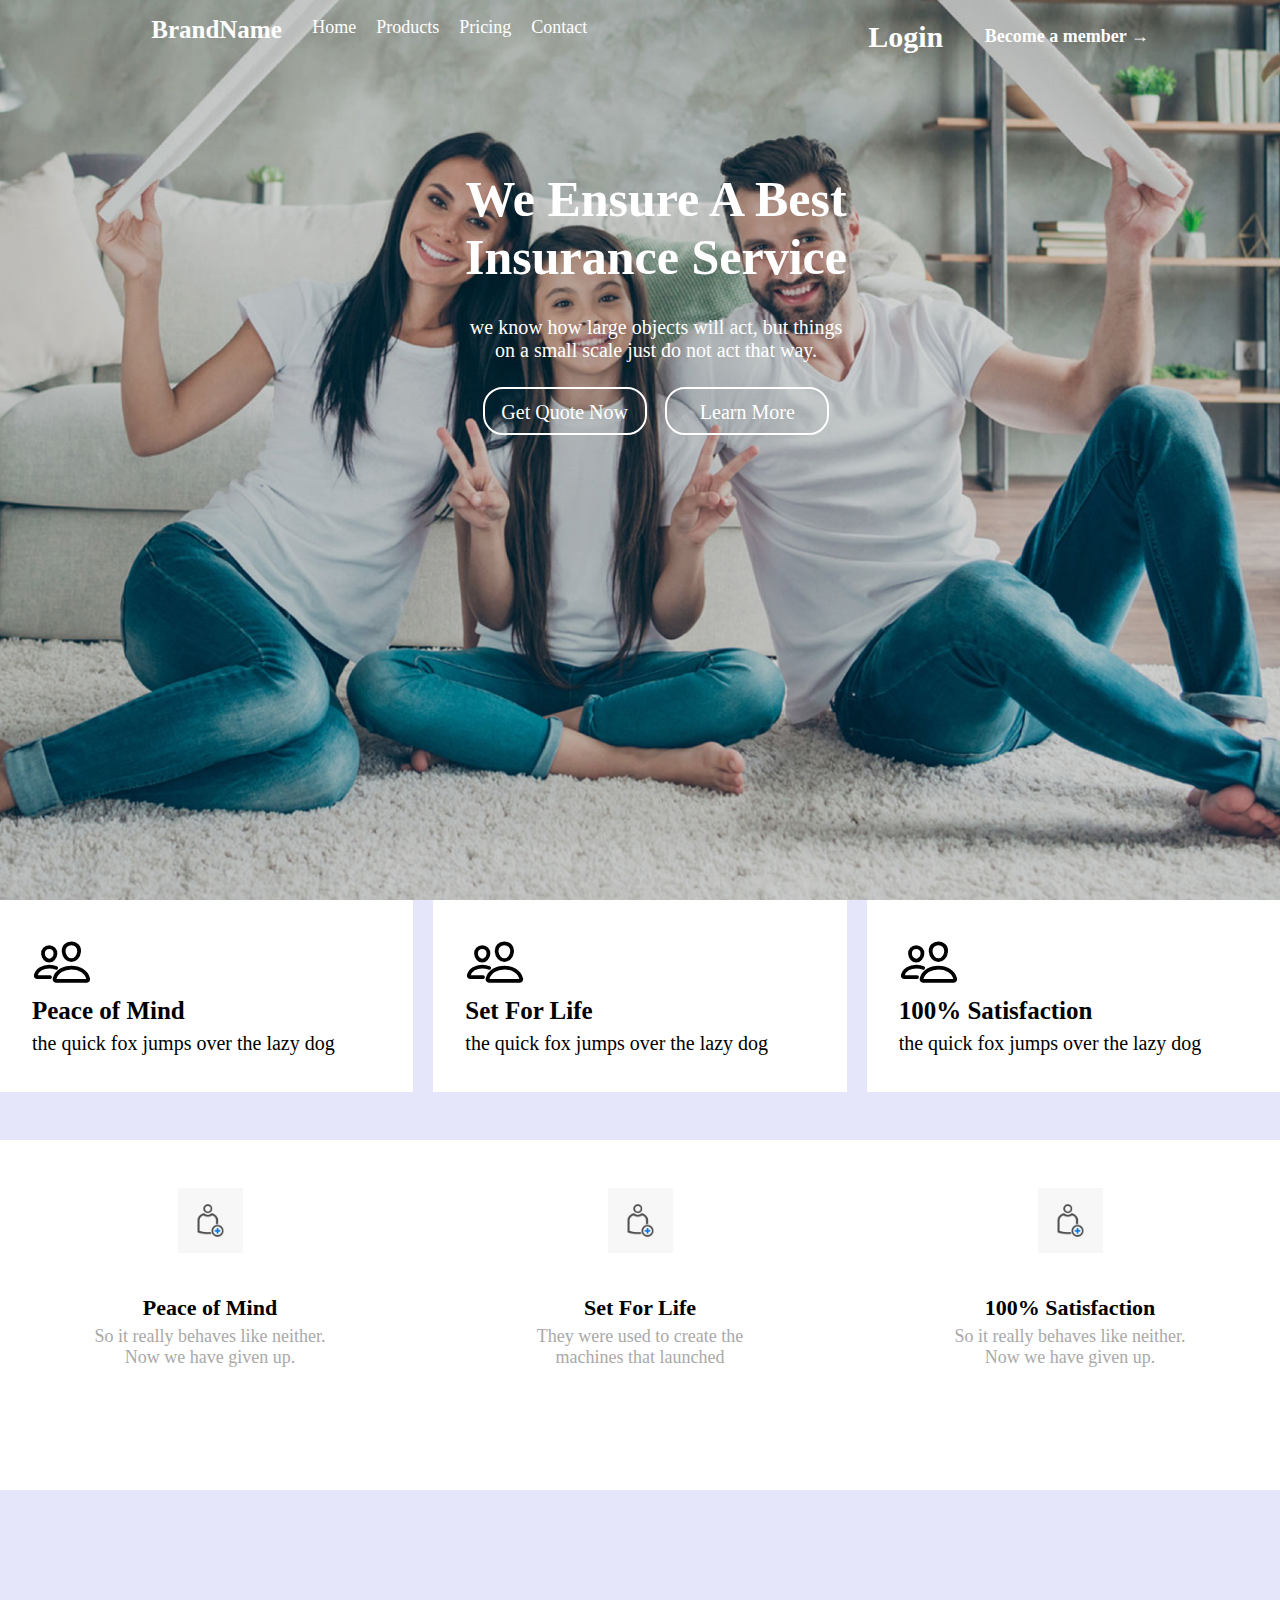
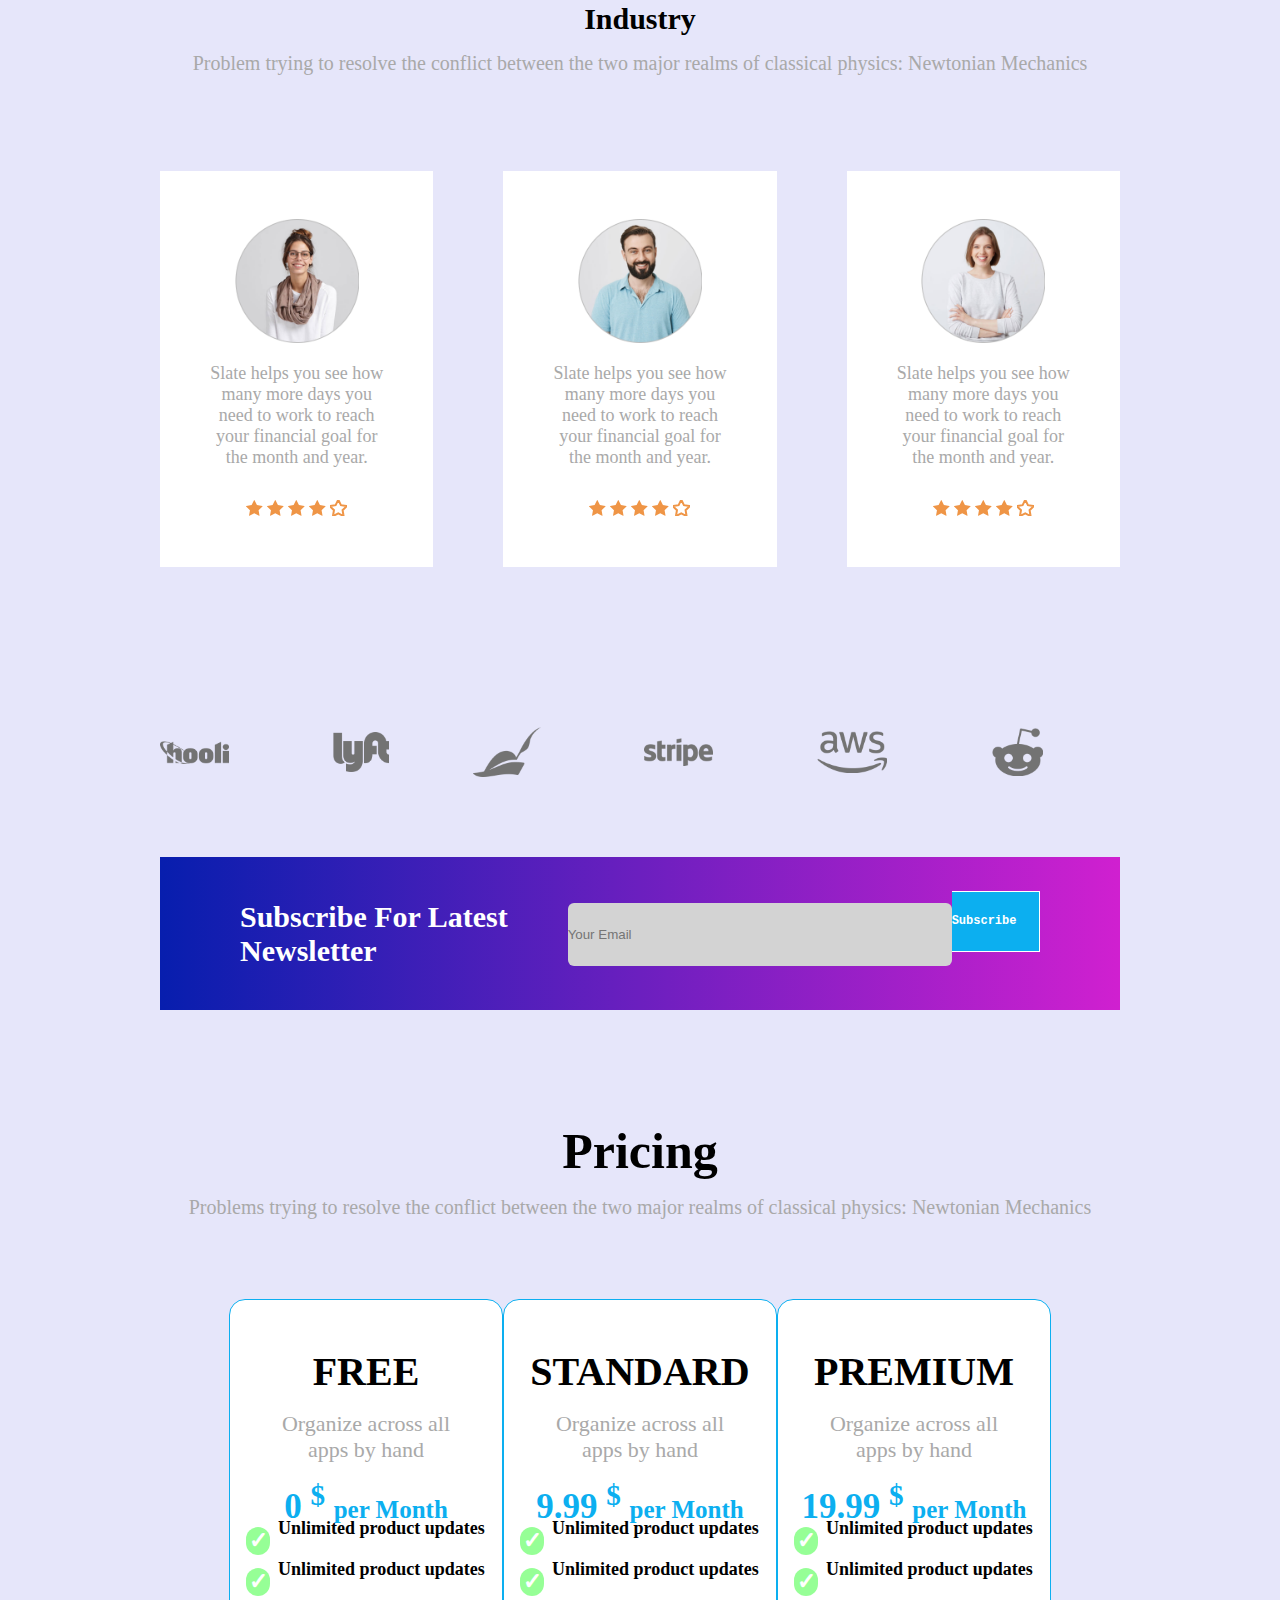
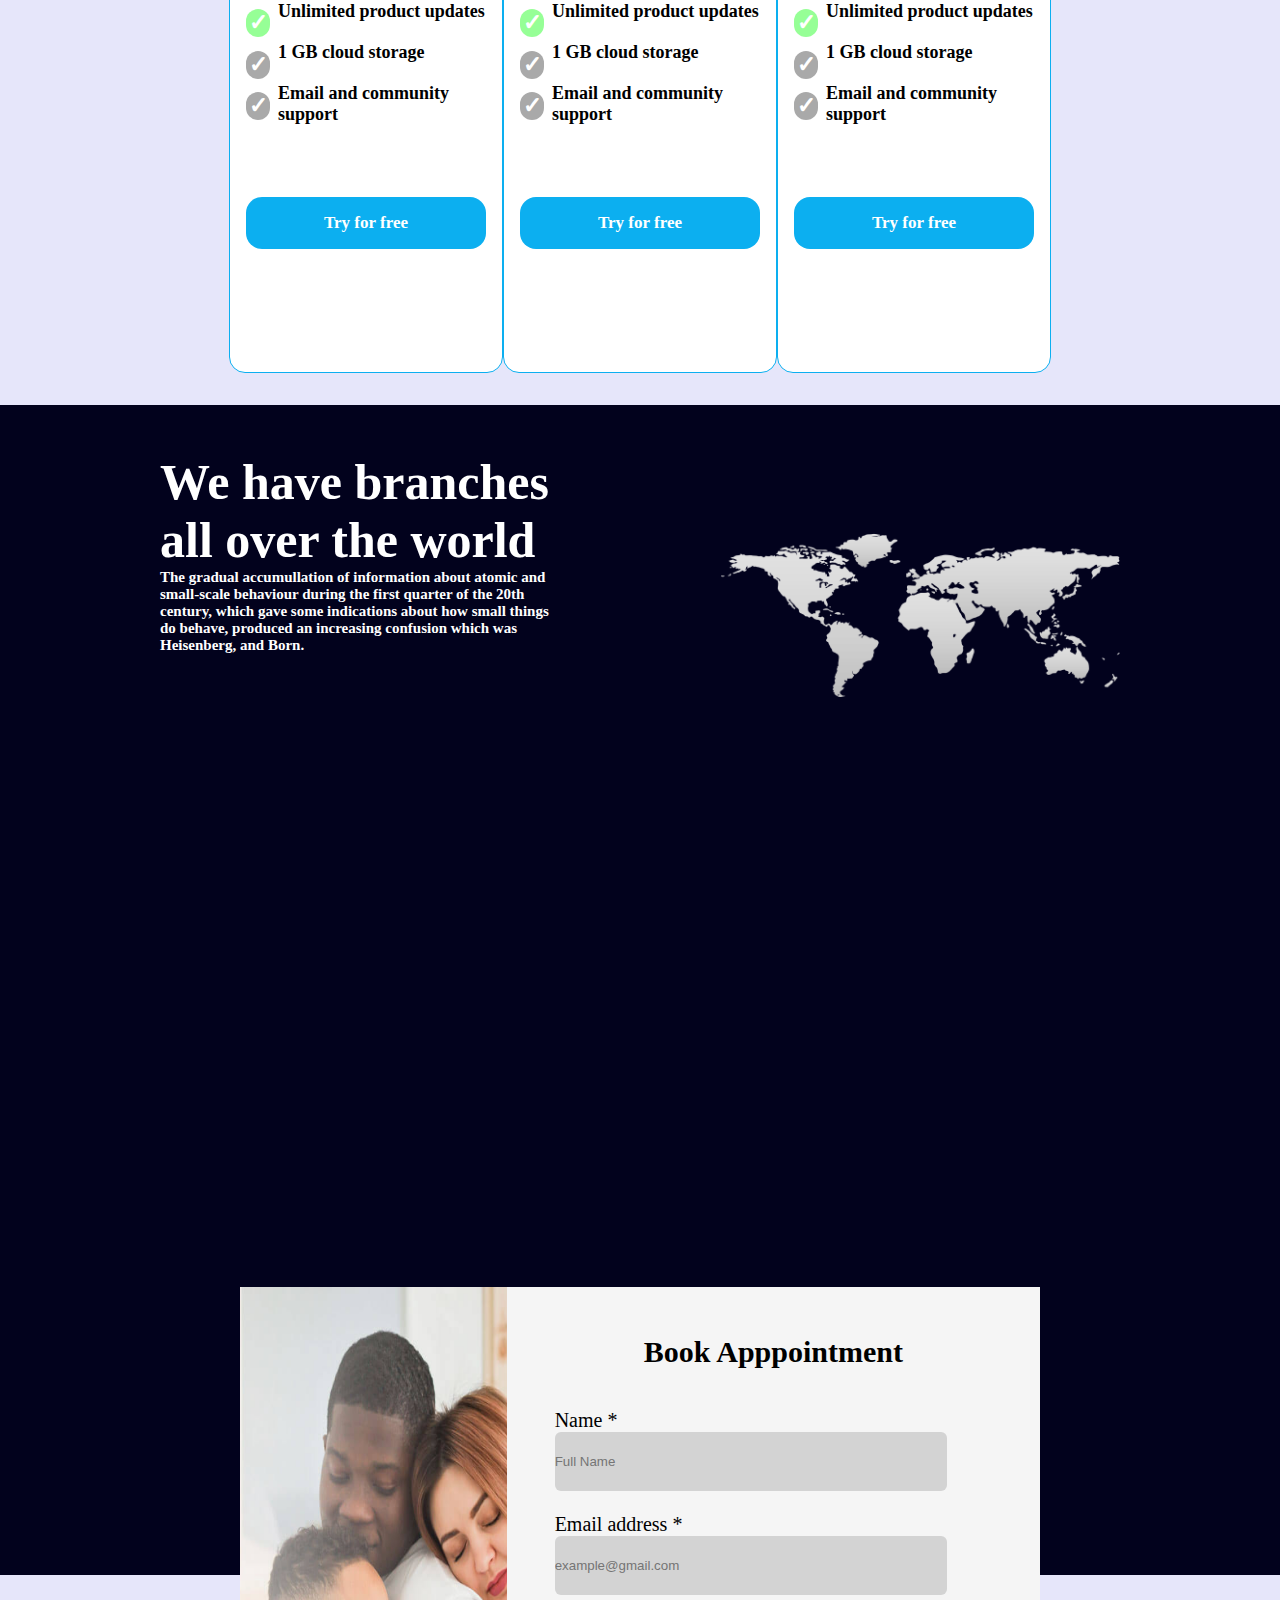
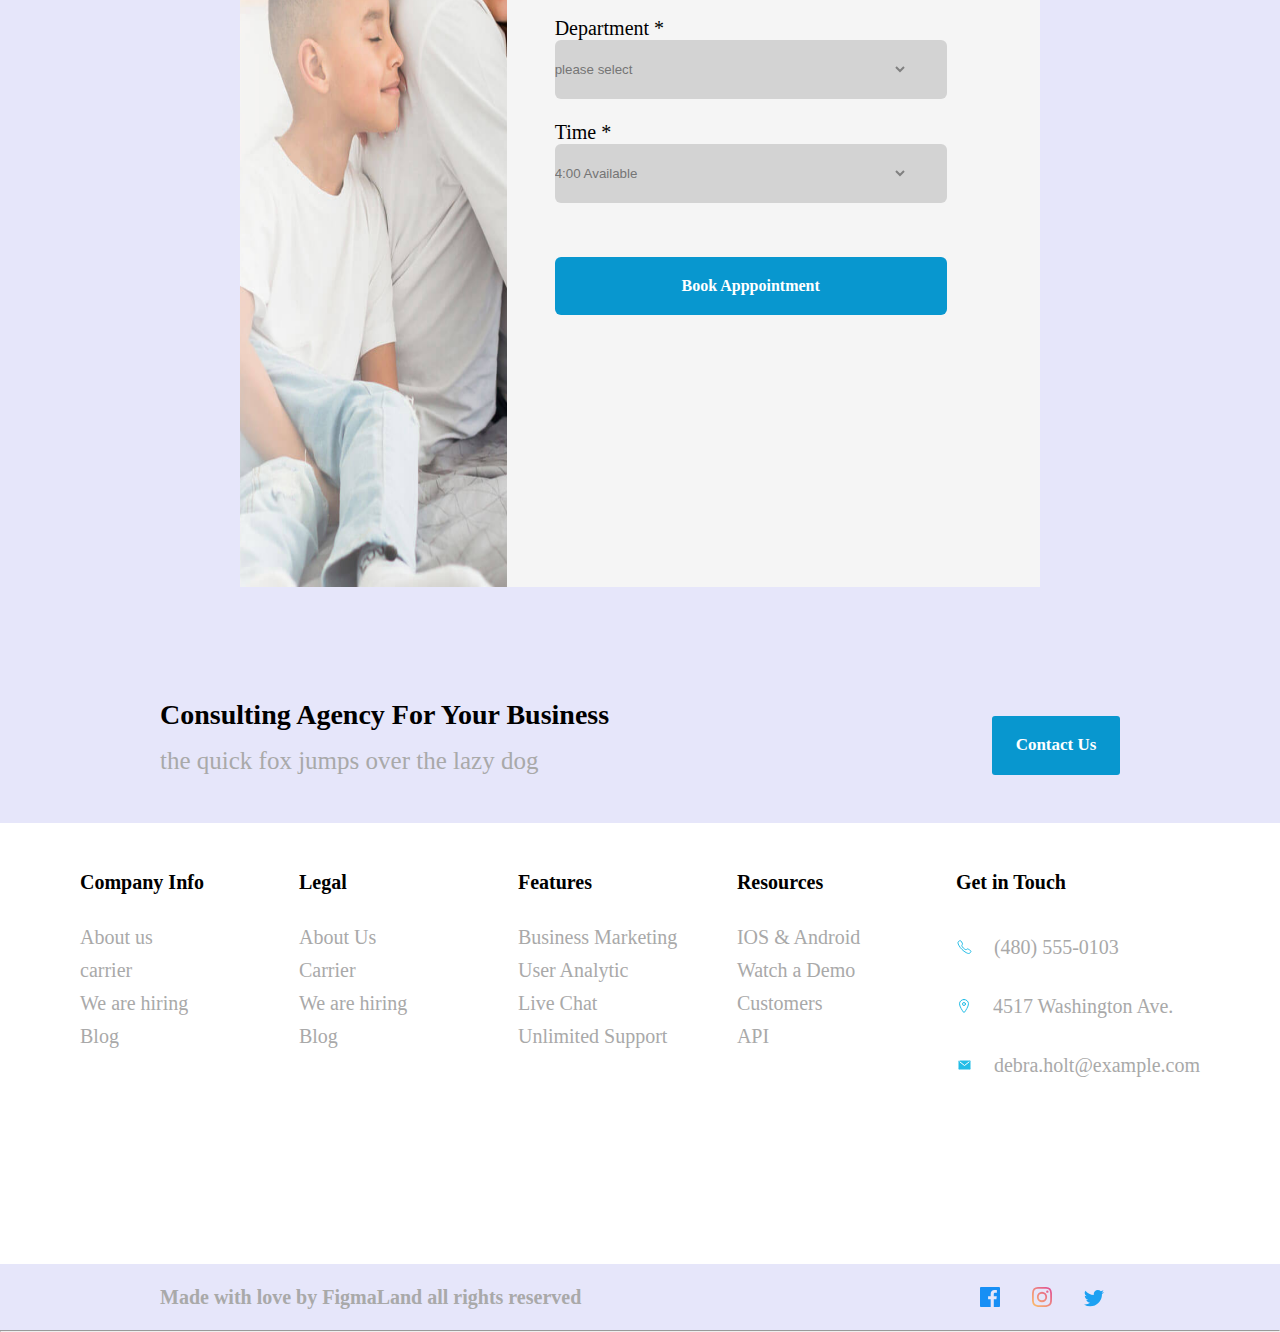
<file: index.html>
<html lang="en">
<head>
    <meta charset="UTF-8">
    <meta http-equiv="X-UA-Compatible" content="IE=edge">
    <meta name="viewport" content="width=device-width, initial-scale=1.0">
    <title>Assesment 2</title>
    <link rel="stylesheet" href="index.css">
</head>

<body>    
    <div class="back">
        <div class="sectionA">
            <div class="navbar">
                <div class="brand">BrandName</div>

             <div class="menu">
                <li>Home</li>
                <li>Products</li>
                <li>Pricing</li>
                <li>Contact</li>
             </div>

             <div class="login">
                <div class="log">Login</div>
                <div class="join">Become a member &#x2192;</div>
            </div>
        </div>
    </div>


        <div class="bodyA">
            
             <div class="bodyApara">
                
                We ensure a best insurance service 
                </div>

            <div class="bodyAtxt">
                we know how large objects will act, but things on a
                small scale just do not act that way.
            </div>

            <div class="bodyAbtns">
                <div class="aabtn">Get Quote Now</div>
                <div class="bbtn">Learn More</div>
            </div>
        </div>
    </div>
</div>
        

        <div class="bodyB">

            <div class="div1">
                <div class="icn"><svg xmlns="http://www.w3.org/2000/svg" class="ionicon" style="width:60px" style="background-color:blue"  viewBox="0 0 512 512"><path d="M402 168c-2.93 40.67-33.1 72-66 72s-63.12-31.32-66-72c-3-42.31 26.37-72 66-72s69 30.46 66 72z" fill="none" stroke="currentColor" stroke-linecap="round" stroke-linejoin="round" stroke-width="32"/><path d="M336 304c-65.17 0-127.84 32.37-143.54 95.41-2.08 8.34 3.15 16.59 11.72 16.59h263.65c8.57 0 13.77-8.25 11.72-16.59C463.85 335.36 401.18 304 336 304z" fill="none" stroke="currentColor" stroke-miterlimit="10" stroke-width="32"/><path d="M200 185.94c-2.34 32.48-26.72 58.06-53 58.06s-50.7-25.57-53-58.06C91.61 152.15 115.34 128 147 128s55.39 24.77 53 57.94z" fill="none" stroke="currentColor" stroke-linecap="round" stroke-linejoin="round" stroke-width="32"/><path d="M206 306c-18.05-8.27-37.93-11.45-59-11.45-52 0-102.1 25.85-114.65 76.2-1.65 6.66 2.53 13.25 9.37 13.25H154" fill="none" stroke="currentColor" stroke-linecap="round" stroke-miterlimit="10" stroke-width="32"/></svg></div>
                <div class="title">Peace of Mind</div>
                <div class="texty">the quick fox jumps over the lazy dog</div>
            </div>

            <div class="div1">
                <div class="icon"><svg xmlns="http://www.w3.org/2000/svg" class="ionicon" style="width:60px" style="background-color:blue"  viewBox="0 0 512 512"><path d="M402 168c-2.93 40.67-33.1 72-66 72s-63.12-31.32-66-72c-3-42.31 26.37-72 66-72s69 30.46 66 72z" fill="none" stroke="currentColor" stroke-linecap="round" stroke-linejoin="round" stroke-width="32"/><path d="M336 304c-65.17 0-127.84 32.37-143.54 95.41-2.08 8.34 3.15 16.59 11.72 16.59h263.65c8.57 0 13.77-8.25 11.72-16.59C463.85 335.36 401.18 304 336 304z" fill="none" stroke="currentColor" stroke-miterlimit="10" stroke-width="32"/><path d="M200 185.94c-2.34 32.48-26.72 58.06-53 58.06s-50.7-25.57-53-58.06C91.61 152.15 115.34 128 147 128s55.39 24.77 53 57.94z" fill="none" stroke="currentColor" stroke-linecap="round" stroke-linejoin="round" stroke-width="32"/><path d="M206 306c-18.05-8.27-37.93-11.45-59-11.45-52 0-102.1 25.85-114.65 76.2-1.65 6.66 2.53 13.25 9.37 13.25H154" fill="none" stroke="currentColor" stroke-linecap="round" stroke-miterlimit="10" stroke-width="32"/></svg></div>
                <div class="title">Set For Life</div>
                <div class="texty">the quick fox jumps over the lazy dog</div>
            </div>

            <div class="div2">
                <div class="icon"><svg xmlns="http://www.w3.org/2000/svg" class="ionicon" style="width:60px" style="background-color:blue"  viewBox="0 0 512 512"><path d="M402 168c-2.93 40.67-33.1 72-66 72s-63.12-31.32-66-72c-3-42.31 26.37-72 66-72s69 30.46 66 72z" fill="none" stroke="currentColor" stroke-linecap="round" stroke-linejoin="round" stroke-width="32"/><path d="M336 304c-65.17 0-127.84 32.37-143.54 95.41-2.08 8.34 3.15 16.59 11.72 16.59h263.65c8.57 0 13.77-8.25 11.72-16.59C463.85 335.36 401.18 304 336 304z" fill="none" stroke="currentColor" stroke-miterlimit="10" stroke-width="32"/><path d="M200 185.94c-2.34 32.48-26.72 58.06-53 58.06s-50.7-25.57-53-58.06C91.61 152.15 115.34 128 147 128s55.39 24.77 53 57.94z" fill="none" stroke="currentColor" stroke-linecap="round" stroke-linejoin="round" stroke-width="32"/><path d="M206 306c-18.05-8.27-37.93-11.45-59-11.45-52 0-102.1 25.85-114.65 76.2-1.65 6.66 2.53 13.25 9.37 13.25H154" fill="none" stroke="currentColor" stroke-linecap="round" stroke-miterlimit="10" stroke-width="32"/></svg></div>
                <div class="title">100% Satisfaction</div>
                <div class="texty">the quick fox jumps over the lazy dog</div>
            </div>
        </div>
   


    <div class="sectionB">

        <div class="fdiv">
            <div><img class="img4" src="/images/person.png" alt="" srcset=""></div>
            <div class="div4">Peace of Mind</div>
            <div class="pad">So it really behaves like neither. <br>
                Now we have given up.</div>
        </div>

        <div class="fdiv">
            <div ><img class="img4" src="/images/person.png" alt="" srcset=""></div>
            <div class="div4">Set For Life</div>
            <div class="pad">They were used to create the 
                machines that launched
            </div>
        </div>

        <div class="fdiv">
            <div ><img class="img4" src="/images/person.png" alt="" srcset=""></div>
            <div class="div4">100% Satisfaction</div>
            <div class="pad">So it really behaves like neither. <br>
                Now we have given up.
            </div>
        </div>

    </div>    
  

    <div class="sectionC">

        <div class="industry">
            <div class="indy">Industry</div>
            <div class="indyp">Problem trying to resolve the conflict between 
                the two major realms of classical physics: Newtonian Mechanics </div>
        </div>

    <div class="profile">

        <div class="prof1"> <div class="divpic"><img class="rimg" src="/images/user1.png" alt="" srcset=""></div>
            <div class="review">Slate helps you see how
                many more days you need 
                to work to reach your financial
                goal for the month and year.
            </div>
            <div class="stars">
                <svg width="17" height="16" xmlns="http://www.w3.org/2000/svg"><path d="M16.539 6.097a.297.297 0 00-.24-.202l-5.36-.779L8.542.26a.296.296 0 00-.53 0L5.613 5.117l-5.36.779a.297.297 0 00-.165.505l3.88 3.78-.917 5.34a.297.297 0 00.43.312l4.795-2.52 4.794 2.52a.296.296 0 00.43-.313l-.916-5.338L16.464 6.4c.08-.08.11-.197.075-.304z" fill="#EF9546" fill-rule="nonzero"/></svg>
                <svg width="17" height="16" xmlns="http://www.w3.org/2000/svg"><path d="M16.539 6.097a.297.297 0 00-.24-.202l-5.36-.779L8.542.26a.296.296 0 00-.53 0L5.613 5.117l-5.36.779a.297.297 0 00-.165.505l3.88 3.78-.917 5.34a.297.297 0 00.43.312l4.795-2.52 4.794 2.52a.296.296 0 00.43-.313l-.916-5.338L16.464 6.4c.08-.08.11-.197.075-.304z" fill="#EF9546" fill-rule="nonzero"/></svg>
                <svg width="17" height="16" xmlns="http://www.w3.org/2000/svg"><path d="M16.539 6.097a.297.297 0 00-.24-.202l-5.36-.779L8.542.26a.296.296 0 00-.53 0L5.613 5.117l-5.36.779a.297.297 0 00-.165.505l3.88 3.78-.917 5.34a.297.297 0 00.43.312l4.795-2.52 4.794 2.52a.296.296 0 00.43-.313l-.916-5.338L16.464 6.4c.08-.08.11-.197.075-.304z" fill="#EF9546" fill-rule="nonzero"/></svg>
                <svg width="17" height="16" xmlns="http://www.w3.org/2000/svg"><path d="M16.539 6.097a.297.297 0 00-.24-.202l-5.36-.779L8.542.26a.296.296 0 00-.53 0L5.613 5.117l-5.36.779a.297.297 0 00-.165.505l3.88 3.78-.917 5.34a.297.297 0 00.43.312l4.795-2.52 4.794 2.52a.296.296 0 00.43-.313l-.916-5.338L16.464 6.4c.08-.08.11-.197.075-.304z" fill="#EF9546" fill-rule="nonzero"/></svg>
                <svg width="17" height="16" xmlns="http://www.w3.org/2000/svg">
                    <path
                        d="M16.539 6.097a.297.297 0 00-.24-.202l-5.36-.779L8.542.26a.296.296 0 00-.53 0L5.613 5.117l-5.36.779a.297.297 0 00-.165.505l3.88 3.78-.917 5.34a.297.297 0 00.43.312l4.795-2.52 4.794 2.52a.296.296 0 00.43-.313l-.916-5.338L16.464 6.4c.08-.08.11-.197.075-.304z"
                        fill="white" 
                        stroke="#EF9546" 
                        stroke-width="2" 
                        fill-rule="nonzero"
                    />
                </svg>
            </div>
        </div>
           
        <div class="prof1">
            <div class="divpic"><img class="rimg" src="/images/user2.png" alt="" srcset=""></div>
            <div class="review">Slate helps you see how
                many more days you need 
                to work to reach your financial
                goal for the month and year.
            </div>
            <div class="stars">
                <svg width="17" height="16" xmlns="http://www.w3.org/2000/svg"><path d="M16.539 6.097a.297.297 0 00-.24-.202l-5.36-.779L8.542.26a.296.296 0 00-.53 0L5.613 5.117l-5.36.779a.297.297 0 00-.165.505l3.88 3.78-.917 5.34a.297.297 0 00.43.312l4.795-2.52 4.794 2.52a.296.296 0 00.43-.313l-.916-5.338L16.464 6.4c.08-.08.11-.197.075-.304z" fill="#EF9546" fill-rule="nonzero"/></svg>
                <svg width="17" height="16" xmlns="http://www.w3.org/2000/svg"><path d="M16.539 6.097a.297.297 0 00-.24-.202l-5.36-.779L8.542.26a.296.296 0 00-.53 0L5.613 5.117l-5.36.779a.297.297 0 00-.165.505l3.88 3.78-.917 5.34a.297.297 0 00.43.312l4.795-2.52 4.794 2.52a.296.296 0 00.43-.313l-.916-5.338L16.464 6.4c.08-.08.11-.197.075-.304z" fill="#EF9546" fill-rule="nonzero"/></svg>
                <svg width="17" height="16" xmlns="http://www.w3.org/2000/svg"><path d="M16.539 6.097a.297.297 0 00-.24-.202l-5.36-.779L8.542.26a.296.296 0 00-.53 0L5.613 5.117l-5.36.779a.297.297 0 00-.165.505l3.88 3.78-.917 5.34a.297.297 0 00.43.312l4.795-2.52 4.794 2.52a.296.296 0 00.43-.313l-.916-5.338L16.464 6.4c.08-.08.11-.197.075-.304z" fill="#EF9546" fill-rule="nonzero"/></svg>
                <svg width="17" height="16" xmlns="http://www.w3.org/2000/svg"><path d="M16.539 6.097a.297.297 0 00-.24-.202l-5.36-.779L8.542.26a.296.296 0 00-.53 0L5.613 5.117l-5.36.779a.297.297 0 00-.165.505l3.88 3.78-.917 5.34a.297.297 0 00.43.312l4.795-2.52 4.794 2.52a.296.296 0 00.43-.313l-.916-5.338L16.464 6.4c.08-.08.11-.197.075-.304z" fill="#EF9546" fill-rule="nonzero"/></svg>
                <svg width="17" height="16" xmlns="http://www.w3.org/2000/svg">
                    <path
                        d="M16.539 6.097a.297.297 0 00-.24-.202l-5.36-.779L8.542.26a.296.296 0 00-.53 0L5.613 5.117l-5.36.779a.297.297 0 00-.165.505l3.88 3.78-.917 5.34a.297.297 0 00.43.312l4.795-2.52 4.794 2.52a.296.296 0 00.43-.313l-.916-5.338L16.464 6.4c.08-.08.11-.197.075-.304z"
                        fill="white" 
                        stroke="#EF9546" 
                        stroke-width="2" 
                        fill-rule="nonzero"
                    />
                </svg>
            </div>
            </div>  
            
            <div class="prof1">
                <div class="divpic"><img class="rimg" src="/images/user3.png" alt="" srcset=""></div>
                <div class="review">Slate helps you see how
                    many more days you need 
                    to work to reach your financial
                    goal for the month and year.
                </div>
                <div class="stars">
                    <svg width="17" height="16" xmlns="http://www.w3.org/2000/svg"><path d="M16.539 6.097a.297.297 0 00-.24-.202l-5.36-.779L8.542.26a.296.296 0 00-.53 0L5.613 5.117l-5.36.779a.297.297 0 00-.165.505l3.88 3.78-.917 5.34a.297.297 0 00.43.312l4.795-2.52 4.794 2.52a.296.296 0 00.43-.313l-.916-5.338L16.464 6.4c.08-.08.11-.197.075-.304z" fill="#EF9546" fill-rule="nonzero"/></svg>
                    <svg width="17" height="16" xmlns="http://www.w3.org/2000/svg"><path d="M16.539 6.097a.297.297 0 00-.24-.202l-5.36-.779L8.542.26a.296.296 0 00-.53 0L5.613 5.117l-5.36.779a.297.297 0 00-.165.505l3.88 3.78-.917 5.34a.297.297 0 00.43.312l4.795-2.52 4.794 2.52a.296.296 0 00.43-.313l-.916-5.338L16.464 6.4c.08-.08.11-.197.075-.304z" fill="#EF9546" fill-rule="nonzero"/></svg>
                    <svg width="17" height="16" xmlns="http://www.w3.org/2000/svg"><path d="M16.539 6.097a.297.297 0 00-.24-.202l-5.36-.779L8.542.26a.296.296 0 00-.53 0L5.613 5.117l-5.36.779a.297.297 0 00-.165.505l3.88 3.78-.917 5.34a.297.297 0 00.43.312l4.795-2.52 4.794 2.52a.296.296 0 00.43-.313l-.916-5.338L16.464 6.4c.08-.08.11-.197.075-.304z" fill="#EF9546" fill-rule="nonzero"/></svg>
                    <svg width="17" height="16" xmlns="http://www.w3.org/2000/svg"><path d="M16.539 6.097a.297.297 0 00-.24-.202l-5.36-.779L8.542.26a.296.296 0 00-.53 0L5.613 5.117l-5.36.779a.297.297 0 00-.165.505l3.88 3.78-.917 5.34a.297.297 0 00.43.312l4.795-2.52 4.794 2.52a.296.296 0 00.43-.313l-.916-5.338L16.464 6.4c.08-.08.11-.197.075-.304z" fill="#EF9546" fill-rule="nonzero"/></svg>
                    <svg width="17" height="16" xmlns="http://www.w3.org/2000/svg">
                        <path
                            d="M16.539 6.097a.297.297 0 00-.24-.202l-5.36-.779L8.542.26a.296.296 0 00-.53 0L5.613 5.117l-5.36.779a.297.297 0 00-.165.505l3.88 3.78-.917 5.34a.297.297 0 00.43.312l4.795-2.52 4.794 2.52a.296.296 0 00.43-.313l-.916-5.338L16.464 6.4c.08-.08.11-.197.075-.304z"
                            fill="white" 
                            stroke="#EF9546" 
                            stroke-width="2" 
                            fill-rule="nonzero"
                        />
                    </svg>
                </div>
            </div> 
        </div>

        <div class="vectors">
            <div class="vector1"><img class="vect" src="/images/Vector.png" alt="" srcset=""></div>
            <div class="vector1"><img class="vect" src="/images/Vector-1.png" alt="" sizes="" srcset=""></div>
            <div class="vector1"><img class="vect" src="/images/Vector-2.png" alt="" srcset=""></div>
            <div class="vector1"><img class="vect" src="/images/Vector-3.png" alt="" srcset=""></div>
            <div class="vector1"><img class="vect" src="/images/Vector-4.png" alt="" srcset=""></div>
            <div class="vector1"><img class="vect" src="/images/Vector-5.png" alt="" srcset=""></div>
        </div>

        <div class="subscribe">
            <div class="news">Subscribe for Latest <br> Newsletter</div>
            <div class="email">
                    <input style="margin-bottom: -2px;" class="input" type="email" placeholder="Your Email" >  
            </div>
            <h1 class="btnsd">Subscribe</h1>
        </div>


        <div class="pricing">
            <div class="pricehead">
                <div class="pricetitle">Pricing</div>
                <div class="pricedec">Problems trying to resolve the conflict between 
                    the two major realms of classical physics: Newtonian Mechanics
                </div>
            </div>
         

        <div class="pricecards">

            <div class="card1">
                <div class="free">FREE</div>
                <div class="hand">Organize across all apps by hand</div>
                <div class="dollar">0 <sup>$</sup> <h style="font-size: 25px; color: rgb(12, 175, 240) ;">per Month</h></div>
                <h1 class="checkbt">&#x2713</h1><p class="pbd">Unlimited product updates</p>
                <h1 class="checkbt">&#x2713</h1><p class="pbd">Unlimited product updates</p>
                <h1 class="checkbt">&#x2713</h1><p class="pbd">Unlimited product updates</p>
                <h1 style="background-color: darkgrey;" class="checkbt">&#x2713</h1><p  class="pbd">1 GB cloud storage </p>
                <h1 style="background-color: darkgrey;" class="checkbt">&#x2713</h1><p  class="pbd">Email and community support</p>
                <div class="blueme">Try for free</div> 
            </div>

            <div class="card2">   
                <div class="free">STANDARD</div>
                <div class="hand">Organize across all apps by hand</div>
                <div class="dollar">9.99 <sup>$</sup> <h style="font-size: 25px ; color: rgb(12, 175, 240) ;">per Month</h></div>
                <h1 class="checkbt">&#x2713</h1><p class="pbd1">Unlimited product updates</p>
                <h1 class="checkbt">&#x2713</h1><p class="pbd1">Unlimited product updates</p>
                <h1 class="checkbt">&#x2713</h1><p class="pbd1">Unlimited product updates</p>
                <h1 style="background-color: darkgrey;" class="checkbt">&#x2713</h1><p class="pbd1">1 GB cloud storage </p>
                <h1 style="background-color: darkgrey;" class="checkbt">&#x2713</h1><p class="pbd1">Email and community support</p>
                <div class="blueme">Try for free</div>
            </div>


            <div class="card1"> 
                <div class="free">PREMIUM</div>
                <div class="hand">Organize across all apps by hand</div>
                <div class="dollar">19.99 <sup>$</sup> <h style="font-size: 25px;  color: rgb(12, 175, 240) ">per Month</h></div>
                <h1 class="checkbt">&#x2713</h1><p class="pbd">Unlimited product updates</p>
                <h1 class="checkbt">&#x2713</h1><p class="pbd">Unlimited product updates</p>
                <h1 class="checkbt">&#x2713</h1><p class="pbd">Unlimited product updates</p>
                <h1 style="background-color: darkgrey;" class="checkbt">&#x2713</h1><p class="pbd">1 GB cloud storage</p>
                <h1 style="background-color: darkgrey;" class="checkbt">&#x2713</h1><p  class="pbd">Email and community support</p>
                <div class="blueme">Try for free</div>
            </div>

        </div>
    </div> 
</div>



    <div class="sectionD">

        <div class="dsection">
            <div class="branches">
               <h1 class="branch2">We have branches all over the world</h1> 

              <div class="branchesp">The gradual accumullation of information about atomic and
                small-scale behaviour during the first quarter of the 20th 
                century, which gave some indications about how small things
                do behave, produced an increasing confusion which was
                Heisenberg, and Born. 
              </div>
           </div>
           
           <div><img class="mapdiv" src="/images/pingwig.png" alt="" srcset=""></div>
   
        </div>
    </div>


    <div class="sectionED">

        <div class="edal"> 
            <div class="imgdv"> <img class="conty" src="/images/contact.png" alt="" srcset=""></div>
            <div class="contdt">
                
                <h2 class="bookyh">Book Apppointment</h2>
                 <div>
                    <label for="Name">Name *</label><br>
                    <input type="text" placeholder="Full Name">
                </div>

                <div>
                <label for="Name">Email address *</label><br>
                <input type="text" placeholder="example@gmail.com">
                </div>

                <div>
                <label for="Name">Department *</label><br>
                <div class="sele">
                    <input type="text" placeholder="please select" > <select class="sel" name="u" id=""></select>
                </div>
                </div>

                <div>
                    <label for="Name">Time *</label><br>
                    <div class="sele">
                        <input type="text" placeholder="4:00 Available" > <select class="sel" name="u" id=""></select>
                    </div>

                </div>

                <div class="appoint">Book Apppointment</div>
            </div>
        </div>

        <div class="consult">
            <div class="consultpara">
                <h2>Consulting agency for your business</h2>
                <p>the quick fox jumps over the lazy dog</p>

            </div>

            <div class="consultbtn">
                Contact Us
            </div>
        </div>


    </div>



    <div class="sectionE">

        <div class="footer">

            <div class="foot1">
                <div class="footp">Company Info</div>
                <div class="footlinks">
                    <li>About us</li>
                    <li>carrier</li>
                    <li>We are hiring</li>
                    <li>Blog</li>
                </div>
            </div>

            <div class="foot2">
                <div class="footp">Legal</div>
                <div class="footlinks">
                    <li>About Us</li>
                    <li>Carrier</li>
                    <li>We are hiring</li>
                    <li>Blog</li>
                </div>
            </div>
            <div class="foot3"> <div class="footp">Features</div>
            <div class="footlinks">
                <li>Business Marketing</li>
                <li>User Analytic</li>
                <li>Live Chat</li>
                <li>Unlimited Support</li>
            </div></div>

            <div class="foot4"> <div class="footp"> Resources</div>
            <div class="footlinks">
                <li>IOS & Android</li>
                <li>Watch a Demo</li>
                <li>Customers</li>
                <li>API</li>
            </div></div>

            <div class="foot5"> <div class="footp">Get in Touch</div>
            <div class="footlinks">

                <div class="X"><svg class="compy" width="17" height="16" xmlns="http://www.w3.org/2000/svg" class="ionicon" viewBox="0 0 512 512">
                    <path
                        d="M451 374c-15.88-16-54.34-39.35-73-48.76-24.3-12.24-26.3-13.24-45.4.95-12.74 9.47-21.21 17.93-36.12 14.75s-47.31-21.11-75.68-49.39-47.34-61.62-50.53-76.48 5.41-23.23 14.79-36c13.22-18 12.22-21 .92-45.3-8.81-18.9-32.84-57-48.9-72.8C119.9 44 119.9 47 108.83 51.6A160.15 160.15 0 0083 65.37C67 76 58.12 84.83 51.91 98.1s-9 44.38 23.07 102.64 54.57 88.05 101.14 134.49S258.5 406.64 310.85 436c64.76 36.27 89.6 29.2 102.91 23s22.18-15 32.83-31a159.09 159.09 0 0013.8-25.8C465 391.17 468 391.17 451 374z"
                        fill="none" stroke="rgb(34, 189, 231)" stroke-miterlimit="10" stroke-width="32" />
                </svg><li>(480) 555-0103</li></div>
                <div class="X"><svg class="compy" awidth="17" height="16" xmlns="http://www.w3.org/2000/svg" class="ionicon" viewBox="0 0 512 512">
                    <path
                        d="M256 48c-79.5 0-144 61.39-144 137 0 87 96 224.87 131.25 272.49a15.77 15.77 0 0025.5 0C304 409.89 400 272.07 400 185c0-75.61-64.5-137-144-137z"
                        fill="none" stroke="rgb(34, 189, 231)" stroke-linecap="round" stroke-linejoin="round" stroke-width="32" />
                    <circle cx="256" cy="192" r="48" fill="none" stroke="rgb(34, 189, 231)" stroke-linecap="round" stroke-linejoin="round" stroke-width="32" />
                </svg><li>4517 Washington Ave.</li></div>
                <div class="X"><svg class="compy" width="17" height="16" xmlns="http://www.w3.org/2000/svg" class="ionicon" viewBox="0 0 512 512">
                    <rect x="48" y="96" width="416" height="320" rx="40" ry="40" fill="rgb(34, 189, 231)" stroke="#ffffff" stroke-linecap="round" stroke-linejoin="round" stroke-width="32" />
                    <path fill="none" stroke="#ffffff" stroke-linecap="round" stroke-linejoin="round" stroke-width="32" d="M112 160l144 112 144-112" />
                </svg><li>debra.holt@example.com</li></div>
           
            </div>
        </div>
        </div>
    </div>
    
    <div class="footers">
        <div class="divo"> <h>Made with love by FigmaLand all rights reserved</h></div>
        <div class="divob">
            <li><svg  xmlns="http://www.w3.org/2000/svg" width="20" height="20"><path fill="#178FF5" d="M18.896 0H1.104C.494 0 0 .494 0 1.104v17.793C0 19.506.494 20 1.104 20h9.58v-7.745H8.076V9.237h2.606V7.01c0-2.583 1.578-3.99 3.883-3.99 1.104 0 2.052.082 2.329.119v2.7h-1.598c-1.254 0-1.496.597-1.496 1.47v1.928h2.989l-.39 3.018h-2.6V20h5.098c.608 0 1.102-.494 1.102-1.104V1.104C20 .494 19.506 0 18.896 0z"/></svg></li>
            <li><svg xmlns="http://www.w3.org/2000/svg" width="20" height="20"><defs><linearGradient id="a" x1="100%" x2="0%" y1="0%" y2="100%"><stop offset="0%" stop-color="#DF4896"/><stop offset="50.913%" stop-color="#EE877E"/><stop offset="100%" stop-color="#FDC366"/></linearGradient></defs><path fill="url(#a)" d="M10 1.802c2.67 0 2.987.01 4.042.059 2.71.123 3.975 1.409 4.099 4.099.048 1.054.057 1.37.057 4.04 0 2.672-.01 2.988-.057 4.042-.124 2.687-1.387 3.975-4.1 4.099-1.054.048-1.37.058-4.041.058-2.67 0-2.987-.01-4.04-.058-2.717-.124-3.977-1.416-4.1-4.1-.048-1.054-.058-1.37-.058-4.041 0-2.67.01-2.986.058-4.04.124-2.69 1.387-3.977 4.1-4.1 1.054-.048 1.37-.058 4.04-.058zM10 0C7.284 0 6.944.012 5.878.06 2.246.227.228 2.242.06 5.877.01 6.944 0 7.284 0 10s.012 3.057.06 4.123c.167 3.632 2.182 5.65 5.817 5.817 1.067.048 1.407.06 4.123.06s3.057-.012 4.123-.06c3.629-.167 5.652-2.182 5.816-5.817.05-1.066.061-1.407.061-4.123s-.012-3.056-.06-4.122C19.777 2.249 17.76.228 14.124.06 13.057.01 12.716 0 10 0zm0 4.865a5.135 5.135 0 100 10.27 5.135 5.135 0 000-10.27zm0 8.468a3.333 3.333 0 110-6.666 3.333 3.333 0 010 6.666zm5.338-9.87a1.2 1.2 0 100 2.4 1.2 1.2 0 000-2.4z"/></svg></li>
            <li><svg xmlns="http://www.w3.org/2000/svg" width="20" height="17"><path fill="#1DA1F2" d="M20 1.924a8.192 8.192 0 01-2.357.646A4.11 4.11 0 0019.448.3a8.22 8.22 0 01-2.606.996A4.096 4.096 0 0013.847 0c-2.65 0-4.596 2.472-3.998 5.037A11.648 11.648 0 011.392.752a4.109 4.109 0 001.27 5.478 4.086 4.086 0 01-1.858-.513C.76 7.616 2.122 9.395 4.095 9.79a4.113 4.113 0 01-1.853.07 4.106 4.106 0 003.833 2.849A8.25 8.25 0 010 14.41a11.616 11.616 0 006.29 1.843c7.618 0 11.922-6.434 11.663-12.205A8.354 8.354 0 0020 1.924z"/></svg></li>
        </div>     
    </div>
    <hr>
 </div> 
    
</body>
</html>
</file>
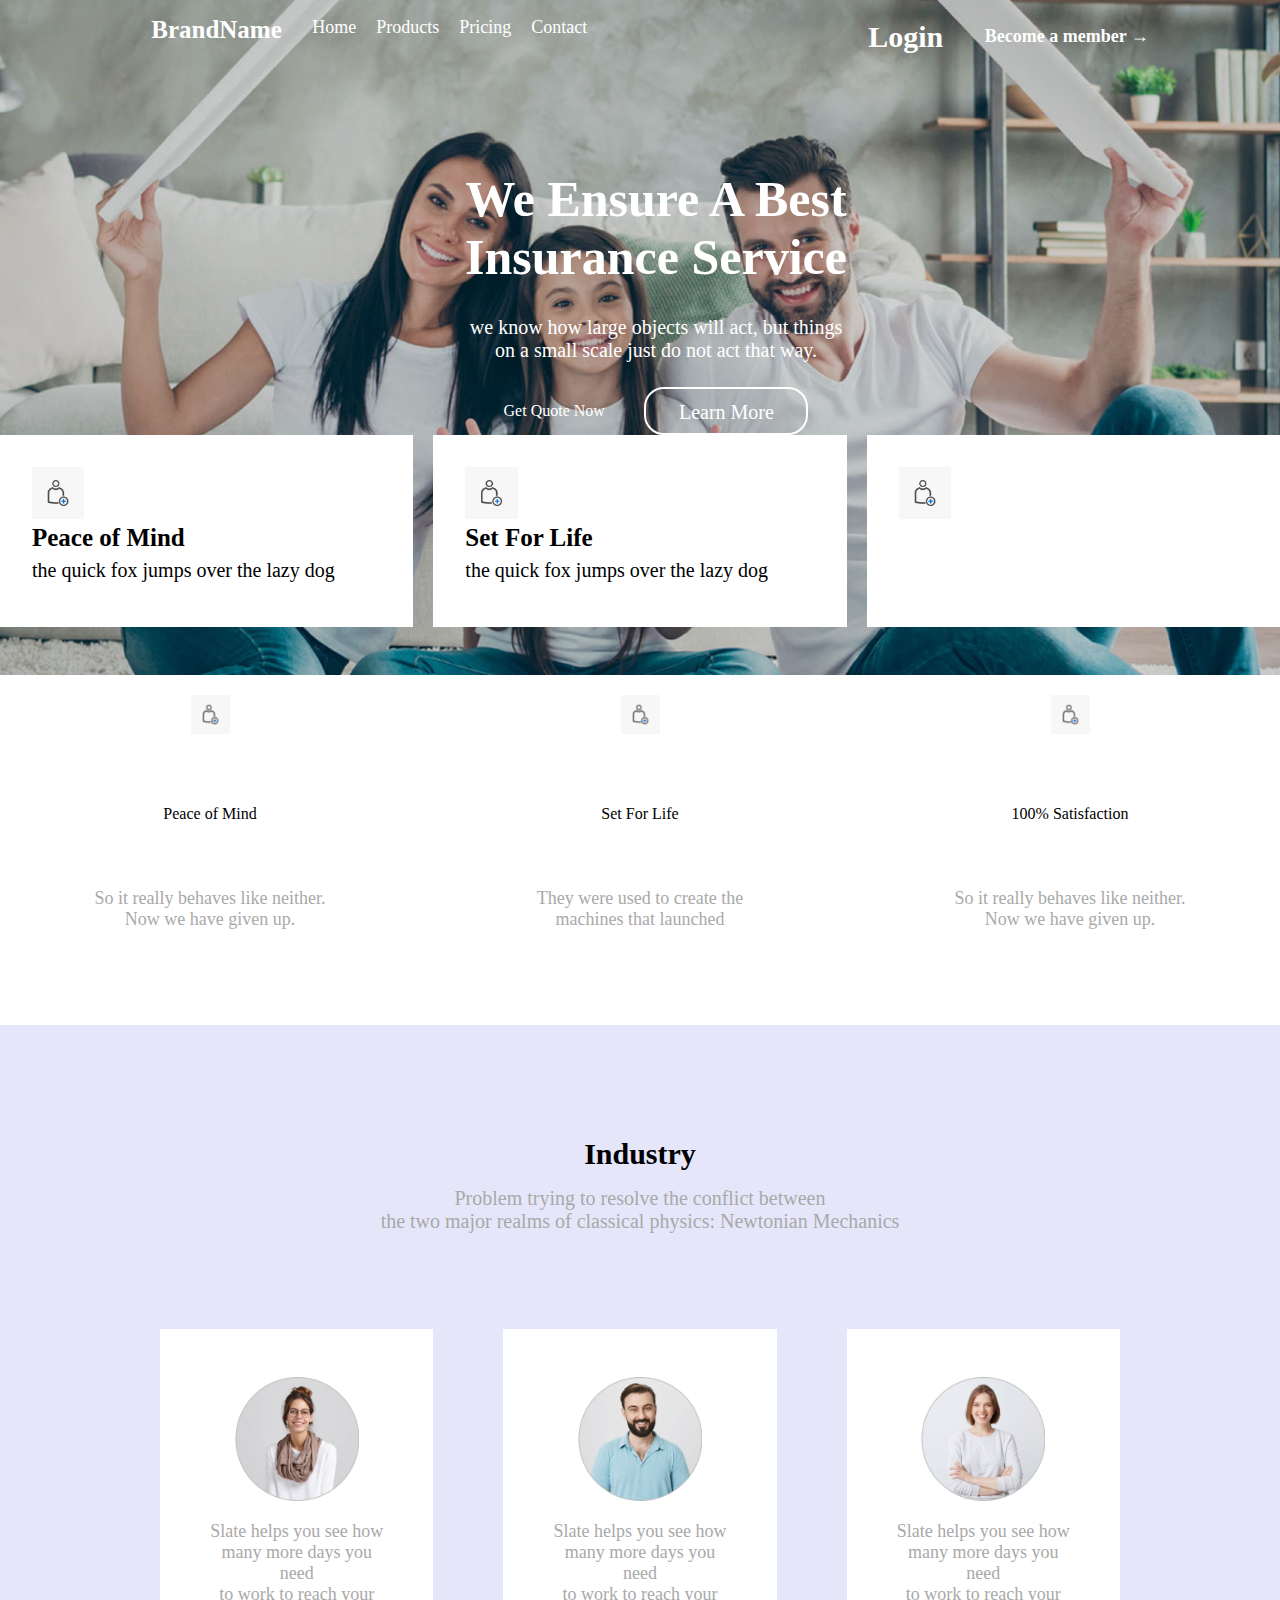
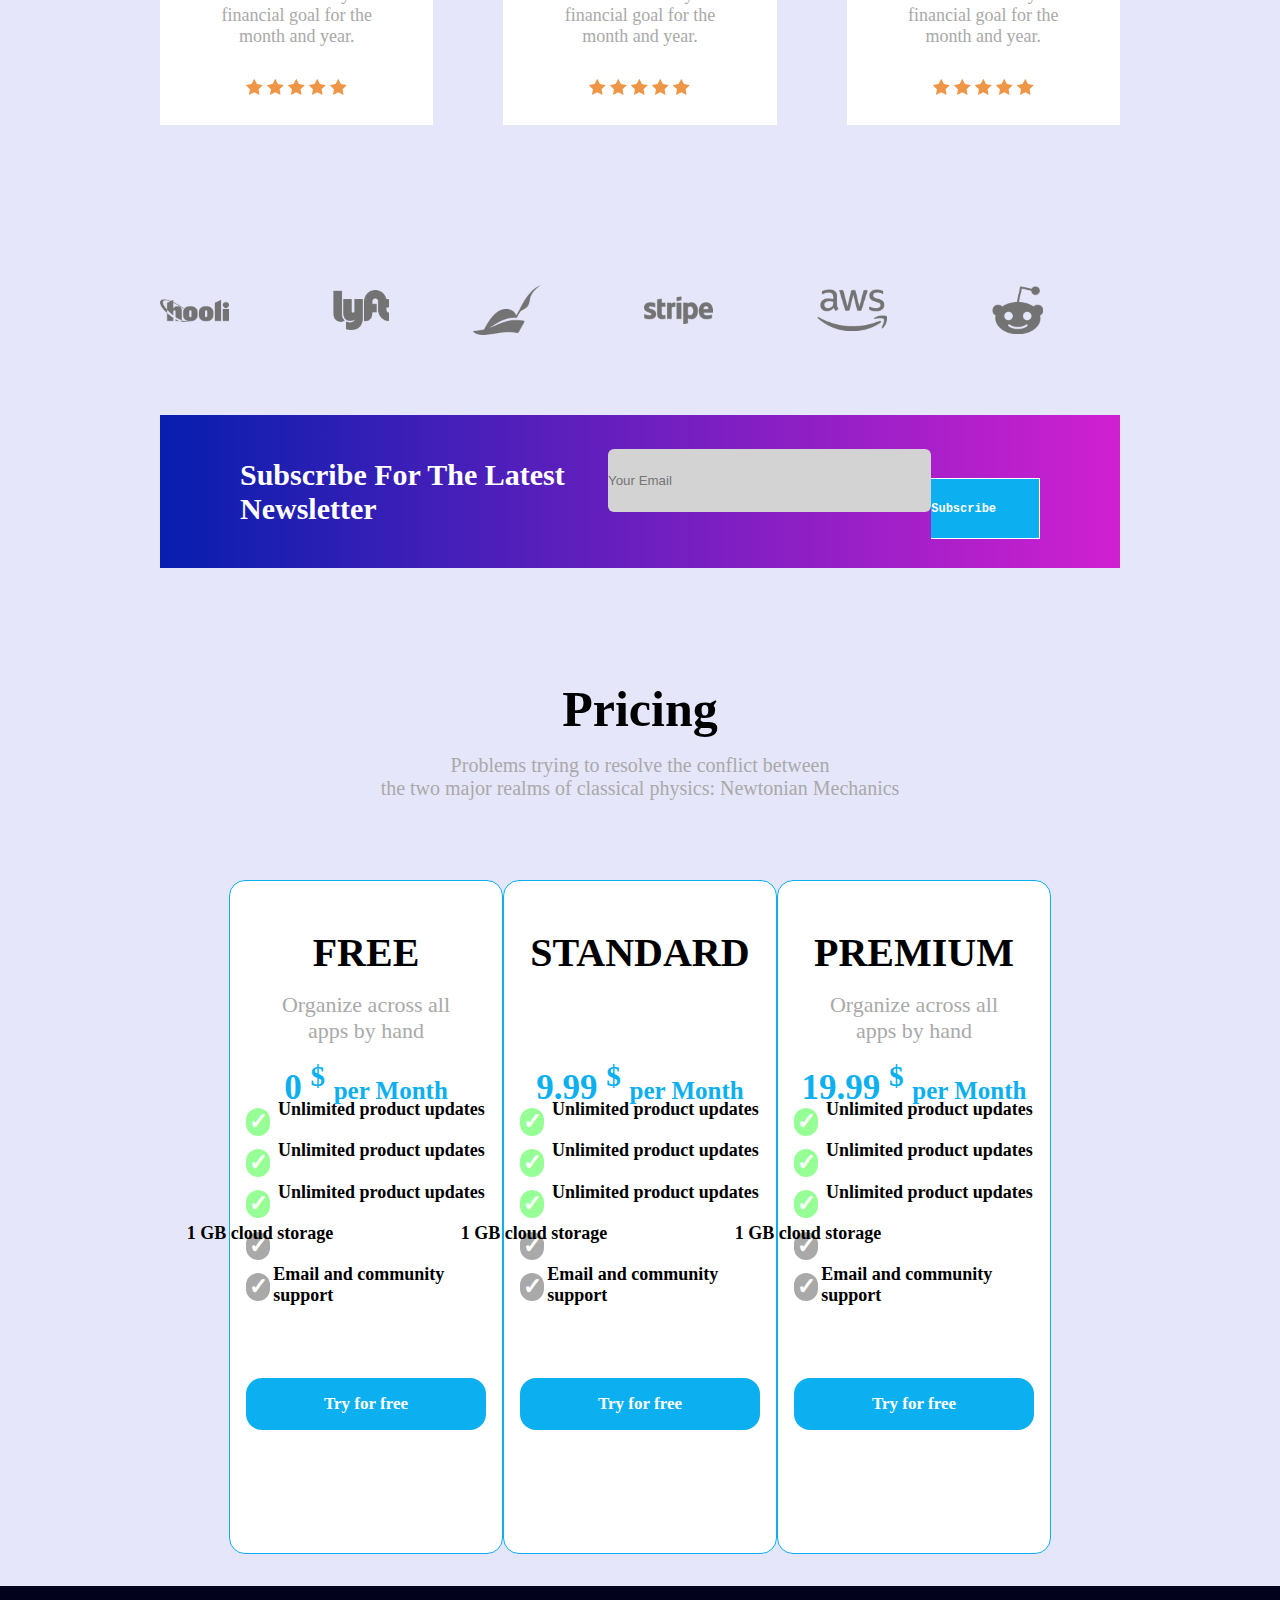
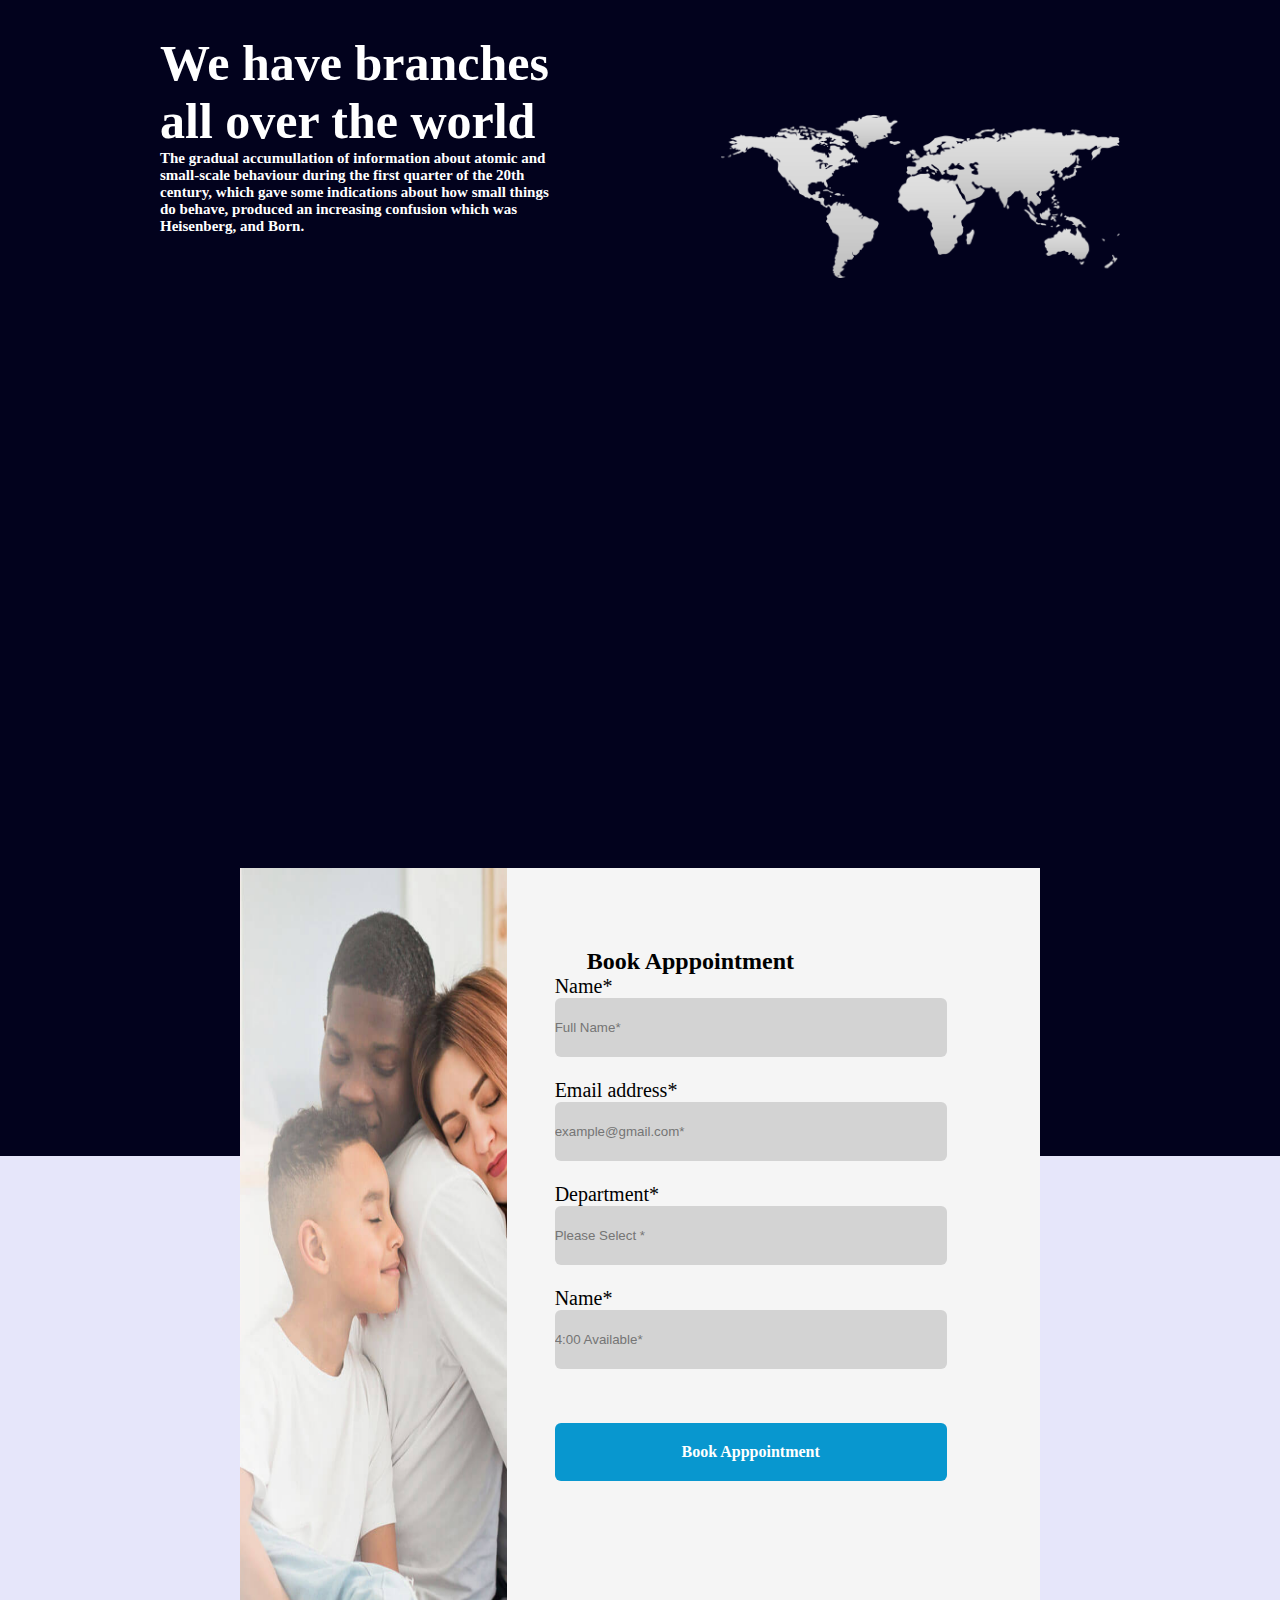
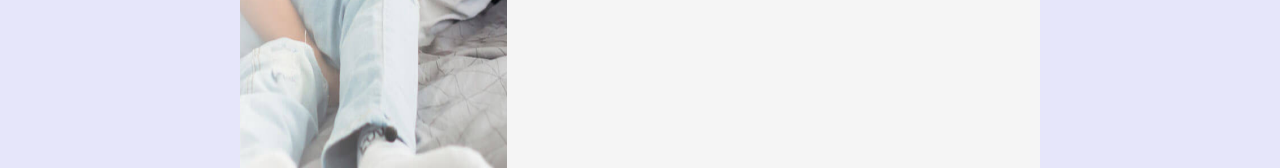
<file: base.html>
<html lang="en">
<head>
    <meta charset="UTF-8">
    <meta http-equiv="X-UA-Compatible" content="IE=edge">
    <meta name="viewport" content="width=device-width, initial-scale=1.0">
    <title>Assesment 2</title>
    <link rel="stylesheet" href="index.css">
</head>
<body>
 <div class="back">
        <div class="sectionA">
            <div class="navbar">
                <div class="brand">BrandName</div>

             <div class="menu">
                <li>Home</li>
                <li>Products</li>
                <li>Pricing</li>
                <li>Contact</li>
             </div>

             <div class="login">
                <div class="log">Login</div>
                <div class="join">Become a member &#x2192;</div>
             </div>
            </div>

        <div class="bodyA">
             <div class="bodyApara">
                We ensure a best insurance service 
                </div>

            <div class="bodyAtxt">
                we know how large objects will act, but things on a
                small scale just do not act that way.
            </div>

            <div class="bodyAbtns">
                <div class="abtn">Get Quote Now</div>
                <div class="bbtn">Learn More</div>
            </div>
        </div>

        <div class="bodyB">

            <div class="div1">
                <div class="icon"><img class="img1" src="/images/person.png" alt="" srcset=""></div>
                <div class="title">Peace of Mind</div>
                <div class="texty">the quick fox jumps over the lazy dog</div>
            </div>

            <div class="div1">
                <div class="icon"><img class="img1" src="/images/person.png" alt="" srcset=""></div>
                <div class="title">Set For Life</div>
                <div class="texty">the quick fox jumps over the lazy dog</div>
            </div>

            <div class="div2">
                <div class="icon"><img class="img1" src="/images/person.png" alt="" srcset=""></div>
                <div style="color: white;" class="title">100% Satisfaction</div>
                <div style="color:white;" class="texty">the quick fox jumps over the lazy dog</div>
            </div>
        </div>
    </div>

    <div class="sectionB">

        <div class="fdiv">
            <div class="divicn"><img class="img1" src="/images/person.png" alt="" srcset=""></div>
            <div class="div1">Peace of Mind</div>
            <div class="pad">So it really behaves like neither. <br>
                Now we have given up.</div>
        </div>

        <div class="fdiv">
            <div class="divicn"><img class="img1" src="/images/person.png" alt="" srcset=""></div>
            <div class="div1">Set For Life</div>
            <div class="pad">They were used to create the 
                machines that launched
            </div>
        </div>

        <div class="fdiv">
            <div class="divicn"><img class="img1" src="/images/person.png" alt="" srcset=""></div>
            <div class="div1">100% Satisfaction</div>
            <div class="pad">So it really behaves like neither. <br>
                Now we have given up.
            </div>
        </div>
    </div>

    <div class="sectionC">

        <div class="industry">
            <div class="indy">Industry</div>
            <div class="indyp">Problem trying to resolve the conflict between <br>
                the two major realms of classical physics: Newtonian Mechanics </div>
        </div>

    <div class="profile">

        <div class="prof1"> <div class="divpic"><img class="rimg" src="/images/user1.png" alt="" srcset=""></div>
            <div class="review">Slate helps you see how
                many more days you need <br>
                to work to reach your financial
                goal for the month and year.
            </div>
            <div class="stars">
                <svg width="17" height="16" xmlns="http://www.w3.org/2000/svg"><path d="M16.539 6.097a.297.297 0 00-.24-.202l-5.36-.779L8.542.26a.296.296 0 00-.53 0L5.613 5.117l-5.36.779a.297.297 0 00-.165.505l3.88 3.78-.917 5.34a.297.297 0 00.43.312l4.795-2.52 4.794 2.52a.296.296 0 00.43-.313l-.916-5.338L16.464 6.4c.08-.08.11-.197.075-.304z" fill="#EF9546" fill-rule="nonzero"/></svg>
                <svg width="17" height="16" xmlns="http://www.w3.org/2000/svg"><path d="M16.539 6.097a.297.297 0 00-.24-.202l-5.36-.779L8.542.26a.296.296 0 00-.53 0L5.613 5.117l-5.36.779a.297.297 0 00-.165.505l3.88 3.78-.917 5.34a.297.297 0 00.43.312l4.795-2.52 4.794 2.52a.296.296 0 00.43-.313l-.916-5.338L16.464 6.4c.08-.08.11-.197.075-.304z" fill="#EF9546" fill-rule="nonzero"/></svg>
                <svg width="17" height="16" xmlns="http://www.w3.org/2000/svg"><path d="M16.539 6.097a.297.297 0 00-.24-.202l-5.36-.779L8.542.26a.296.296 0 00-.53 0L5.613 5.117l-5.36.779a.297.297 0 00-.165.505l3.88 3.78-.917 5.34a.297.297 0 00.43.312l4.795-2.52 4.794 2.52a.296.296 0 00.43-.313l-.916-5.338L16.464 6.4c.08-.08.11-.197.075-.304z" fill="#EF9546" fill-rule="nonzero"/></svg>
                <svg width="17" height="16" xmlns="http://www.w3.org/2000/svg"><path d="M16.539 6.097a.297.297 0 00-.24-.202l-5.36-.779L8.542.26a.296.296 0 00-.53 0L5.613 5.117l-5.36.779a.297.297 0 00-.165.505l3.88 3.78-.917 5.34a.297.297 0 00.43.312l4.795-2.52 4.794 2.52a.296.296 0 00.43-.313l-.916-5.338L16.464 6.4c.08-.08.11-.197.075-.304z" fill="#EF9546" fill-rule="nonzero"/></svg>
                <svg width="17" height="16" xmlns="http://www.w3.org/2000/svg"><path d="M16.539 6.097a.297.297 0 00-.24-.202l-5.36-.779L8.542.26a.296.296 0 00-.53 0L5.613 5.117l-5.36.779a.297.297 0 00-.165.505l3.88 3.78-.917 5.34a.297.297 0 00.43.312l4.795-2.52 4.794 2.52a.296.296 0 00.43-.313l-.916-5.338L16.464 6.4c.08-.08.11-.197.075-.304z" fill="#EF9546" fill-rule="nonzero"/></svg>
            </div>
        </div>
           
        <div class="prof1">
            <div class="divpic"><img class="rimg" src="/images/user2.png" alt="" srcset=""></div>
            <div class="review">Slate helps you see how
                many more days you need <br>
                to work to reach your financial
                goal for the month and year.
            </div>
            <div class="stars">
                <svg width="17" height="16" xmlns="http://www.w3.org/2000/svg"><path d="M16.539 6.097a.297.297 0 00-.24-.202l-5.36-.779L8.542.26a.296.296 0 00-.53 0L5.613 5.117l-5.36.779a.297.297 0 00-.165.505l3.88 3.78-.917 5.34a.297.297 0 00.43.312l4.795-2.52 4.794 2.52a.296.296 0 00.43-.313l-.916-5.338L16.464 6.4c.08-.08.11-.197.075-.304z" fill="#EF9546" fill-rule="nonzero"/></svg>
                <svg width="17" height="16" xmlns="http://www.w3.org/2000/svg"><path d="M16.539 6.097a.297.297 0 00-.24-.202l-5.36-.779L8.542.26a.296.296 0 00-.53 0L5.613 5.117l-5.36.779a.297.297 0 00-.165.505l3.88 3.78-.917 5.34a.297.297 0 00.43.312l4.795-2.52 4.794 2.52a.296.296 0 00.43-.313l-.916-5.338L16.464 6.4c.08-.08.11-.197.075-.304z" fill="#EF9546" fill-rule="nonzero"/></svg>
                <svg width="17" height="16" xmlns="http://www.w3.org/2000/svg"><path d="M16.539 6.097a.297.297 0 00-.24-.202l-5.36-.779L8.542.26a.296.296 0 00-.53 0L5.613 5.117l-5.36.779a.297.297 0 00-.165.505l3.88 3.78-.917 5.34a.297.297 0 00.43.312l4.795-2.52 4.794 2.52a.296.296 0 00.43-.313l-.916-5.338L16.464 6.4c.08-.08.11-.197.075-.304z" fill="#EF9546" fill-rule="nonzero"/></svg>
                <svg width="17" height="16" xmlns="http://www.w3.org/2000/svg"><path d="M16.539 6.097a.297.297 0 00-.24-.202l-5.36-.779L8.542.26a.296.296 0 00-.53 0L5.613 5.117l-5.36.779a.297.297 0 00-.165.505l3.88 3.78-.917 5.34a.297.297 0 00.43.312l4.795-2.52 4.794 2.52a.296.296 0 00.43-.313l-.916-5.338L16.464 6.4c.08-.08.11-.197.075-.304z" fill="#EF9546" fill-rule="nonzero"/></svg>
                <svg width="17" height="16" xmlns="http://www.w3.org/2000/svg"><path d="M16.539 6.097a.297.297 0 00-.24-.202l-5.36-.779L8.542.26a.296.296 0 00-.53 0L5.613 5.117l-5.36.779a.297.297 0 00-.165.505l3.88 3.78-.917 5.34a.297.297 0 00.43.312l4.795-2.52 4.794 2.52a.296.296 0 00.43-.313l-.916-5.338L16.464 6.4c.08-.08.11-.197.075-.304z" fill="#EF9546" fill-rule="nonzero"/></svg>
            </div>
            </div>  
            
            <div class="prof1">
                <div class="divpic"><img class="rimg" src="/images/user3.png" alt="" srcset=""></div>
                <div class="review">Slate helps you see how
                    many more days you need <br>
                    to work to reach your financial
                    goal for the month and year.
                </div>
                <div class="stars">
                    <svg width="17" height="16" xmlns="http://www.w3.org/2000/svg"><path d="M16.539 6.097a.297.297 0 00-.24-.202l-5.36-.779L8.542.26a.296.296 0 00-.53 0L5.613 5.117l-5.36.779a.297.297 0 00-.165.505l3.88 3.78-.917 5.34a.297.297 0 00.43.312l4.795-2.52 4.794 2.52a.296.296 0 00.43-.313l-.916-5.338L16.464 6.4c.08-.08.11-.197.075-.304z" fill="#EF9546" fill-rule="nonzero"/></svg>
                    <svg width="17" height="16" xmlns="http://www.w3.org/2000/svg"><path d="M16.539 6.097a.297.297 0 00-.24-.202l-5.36-.779L8.542.26a.296.296 0 00-.53 0L5.613 5.117l-5.36.779a.297.297 0 00-.165.505l3.88 3.78-.917 5.34a.297.297 0 00.43.312l4.795-2.52 4.794 2.52a.296.296 0 00.43-.313l-.916-5.338L16.464 6.4c.08-.08.11-.197.075-.304z" fill="#EF9546" fill-rule="nonzero"/></svg>
                    <svg width="17" height="16" xmlns="http://www.w3.org/2000/svg"><path d="M16.539 6.097a.297.297 0 00-.24-.202l-5.36-.779L8.542.26a.296.296 0 00-.53 0L5.613 5.117l-5.36.779a.297.297 0 00-.165.505l3.88 3.78-.917 5.34a.297.297 0 00.43.312l4.795-2.52 4.794 2.52a.296.296 0 00.43-.313l-.916-5.338L16.464 6.4c.08-.08.11-.197.075-.304z" fill="#EF9546" fill-rule="nonzero"/></svg>
                    <svg width="17" height="16" xmlns="http://www.w3.org/2000/svg"><path d="M16.539 6.097a.297.297 0 00-.24-.202l-5.36-.779L8.542.26a.296.296 0 00-.53 0L5.613 5.117l-5.36.779a.297.297 0 00-.165.505l3.88 3.78-.917 5.34a.297.297 0 00.43.312l4.795-2.52 4.794 2.52a.296.296 0 00.43-.313l-.916-5.338L16.464 6.4c.08-.08.11-.197.075-.304z" fill="#EF9546" fill-rule="nonzero"/></svg>
                    <svg width="17" height="16" xmlns="http://www.w3.org/2000/svg"><path d="M16.539 6.097a.297.297 0 00-.24-.202l-5.36-.779L8.542.26a.296.296 0 00-.53 0L5.613 5.117l-5.36.779a.297.297 0 00-.165.505l3.88 3.78-.917 5.34a.297.297 0 00.43.312l4.795-2.52 4.794 2.52a.296.296 0 00.43-.313l-.916-5.338L16.464 6.4c.08-.08.11-.197.075-.304z" fill="#EF9546" fill-rule="nonzero"/></svg>
                </div>
            </div> 
        </div>

        <div class="vectors">
            <div class="vector1"><img class="vect" src="/images/Vector.png" alt="" srcset=""></div>
            <div class="vector1"><img class="vect" src="/images/Vector-1.png" alt="" sizes="" srcset=""></div>
            <div class="vector1"><img class="vect" src="/images/Vector-2.png" alt="" srcset=""></div>
            <div class="vector1"><img class="vect" src="/images/Vector-3.png" alt="" srcset=""></div>
            <div class="vector1"><img class="vect" src="/images/Vector-4.png" alt="" srcset=""></div>
            <div class="vector1"><img class="vect" src="/images/Vector-5.png" alt="" srcset=""></div>
        </div>

        <div class="subscribe">
            <div class="news">Subscribe for the Latest <br> Newsletter</div>
            <div class="email">
                    <input class="input" type="email" placeholder="Your Email" >
                    <h1 class="btnsd">Subscribe</h1>  
            </div>
        </div>


        <div class="pricing">
            <div class="pricehead">
                <div class="pricetitle">Pricing</div>
                <div class="pricedec">Problems trying to resolve the conflict between <br>
                    the two major realms of classical physics: Newtonian Mechanics
                </div>
            </div>
         

        <div class="pricecards">

            <div class="card1">
                <div class="free">FREE</div>
                <div class="hand">Organize across all apps by hand</div>
                <div class="dollar">0 <sup>$</sup> <h style="font-size: 25px; color: rgb(12, 175, 240) ;">per Month</h></div>
                <h1 class="checkbt">&#x2713</h1><p class="pbd">Unlimited product updates</p>
                <h1 class="checkbt">&#x2713</h1><p class="pbd">Unlimited product updates</p>
                <h1 class="checkbt">&#x2713</h1><p class="pbd">Unlimited product updates</p>
                <h1 style="background-color: darkgrey;" class="checkbt">&#x2713</h1><p style="margin-left: -3.7rem ;" class="pbd">1 GB cloud storage</p>
                <h1 style="background-color: darkgrey;" class="checkbt">&#x2713</h1><p style="margin-left: 1.7rem;" class="pbd">Email and community support</p>
                <div class="blueme">Try for free</div> 
            </div>

            <div class="card2">   
                <div class="free">STANDARD</div>
                <div style="color: white;" class="hand">Organize across all apps by hand</div>
                <div class="dollar">9.99 <sup>$</sup> <h style="font-size: 25px ; color: rgb(12, 175, 240) ;">per Month</h></div>
                <h1 class="checkbt">&#x2713</h1><p class="pbd1">Unlimited product updates</p>
                <h1 class="checkbt">&#x2713</h1><p class="pbd1">Unlimited product updates</p>
                <h1 class="checkbt">&#x2713</h1><p class="pbd1">Unlimited product updates</p>
                <h1 style="background-color: darkgrey;" class="checkbt">&#x2713</h1><p style="margin-left: -3.7rem ;" class="pbd1">1 GB cloud storage</p>
                <h1 style="background-color: darkgrey;" class="checkbt">&#x2713</h1><p style="margin-left: 1.7rem;" class="pbd1">Email and community support</p>
                <div class="blueme">Try for free</div>
            </div>


            <div class="card1"> 
                <div class="free">PREMIUM</div>
                <div class="hand">Organize across all apps by hand</div>
                <div class="dollar">19.99 <sup>$</sup> <h style="font-size: 25px;  color: rgb(12, 175, 240) ">per Month</h></div>
                <h1 class="checkbt">&#x2713</h1><p class="pbd">Unlimited product updates</p>
                <h1 class="checkbt">&#x2713</h1><p class="pbd">Unlimited product updates</p>
                <h1 class="checkbt">&#x2713</h1><p class="pbd">Unlimited product updates</p>
                <h1 style="background-color: darkgrey;" class="checkbt">&#x2713</h1><p style="margin-left: -3.7rem ;" class="pbd">1 GB cloud storage</p>
                <h1 style="background-color: darkgrey;" class="checkbt">&#x2713</h1><p style="margin-left: 1.7rem;" class="pbd">Email and community support</p>
                <div class="blueme">Try for free</div>
            </div>
        </div>
    </div> 
    </div>



    <div class="sectionD">

        <div class="dsection">
            <div class="branches">
               <h1 class="branch2">We have branches all over the world</h1> 

              <div class="branchesp">The gradual accumullation of information about atomic and
                small-scale behaviour during the first quarter of the 20th 
                century, which gave some indications about how small things
                do behave, produced an increasing confusion which was
                Heisenberg, and Born. 
              </div>
           </div>
           
           <div><img class="mapdiv" src="/images/pingwig.png" alt="" srcset=""></div>
   
        </div>
    </div>


    <div class="sectionED">

        <div class="edal"> 
            <div class="imgdv"> <img class="conty" src="/images/contact.png" alt="" srcset=""></div>
            <div class="contdt">
                
                <h2>Book Apppointment</h2>
                 <div>
                    <label for="Name">Name*</label>
                    <input type="text" placeholder="Full Name*">
                </div>

                <div>
                <label for="Name">Email address*</label>
                <input type="text" placeholder="example@gmail.com*">
                </div>

                <div>
                <label for="Name">Department*</label>
                <input type="" placeholder="Please Select *">
                </div>

                <div>
                    <label for="Name">Name*</label>
                    <input type="text" placeholder="4:00 Available*">
                </div>

                <div class="appoint">Book Apppointment</div>
            </div>

        </div>


    </div>

       







 </div>      
</body>
</html>
</file>
<file: index.css>
*{
    padding: 0px;
    margin: 0px;
}
body{
  
    background-color:lavender;
    max-width:100vw;
    overflow-x: hidden;

    
     
}

.back{
    background-image: url("./images/bg.png");
    background-position: center;
    background-size: cover;
    background-repeat: no-repeat;
    /* margin-left:-1rem; */
    height: 100vh;
    width: 100vw;
   
}
/* .sectionA{ */

    /* margin-left:-7px; */
    /* margin-right:-7px; */
    /* margin-top:-5px;    */
/* } */


.navbar{
    display: flex;
    justify-content: space-around;
    padding: 1rem;
}

.brand{
    font-weight: bold;
    color: white;
    font-size: 25px;
}

.menu{
    display: flex;
    gap: 20px;
    font-size: 18px;
    color: white;
    margin-left: -15rem;
    margin-top: 1px;
    justify-content: space-around;
}

.menu > li{
    list-style: none;
}

.login{
    display: flex;
    align-items: center;
    gap: 25px;
    color: white;
    font-size: 18px;
    margin-right: -5rem;
    cursor: pointer;
}


.log{
    text-align: center;
    width: 6rem;
    font-weight: bold;
    font-size: 30px;
    
}

.join{
    width: 12rem;
    height: 2rem;
    padding-left: 6px;
    padding-top: 10px;
    border-radius: 5px;
    font-weight: bold;
    cursor: pointer;
    margin-right: 2rem;

}

.join:hover{
    
    background-color:rgb(12, 175, 240);
}

.log:hover{
    background-color: rgb(12, 175, 240);
    width: 6rem;
    height: 3rem;
    border-radius: 5px;
    cursor: pointer;

}

.bodyA{
    color: white;
    text-align: center;
    margin-top: 6rem;
    margin-left: 29rem;
    margin-right: 27rem;
   
}

.bodyApara{
    font-size: 50px;
    font-weight: bold;
    text-transform: capitalize;
}

.bodyAtxt{
    font-size: 20px;
    margin-top: 30px;
    
}

.bodyAbtns{
    display: flex;
    align-items: center;
    justify-content: space-evenly;
    margin-top: 25px;
    color: white;
    cursor: pointer;
}

.aabtn{

    width: 10rem;
    height: 2rem;
    font-size: 20px;
    padding-top:12px;
    border-radius: 20px;
    cursor: pointer;
    border: solid white 2px;
}

.bbtn{
    border: solid white 2px;
    width: 10rem;
    height: 2rem;
    font-size: 20px;
    padding-top:12px;
    border-radius: 20px;
    cursor: pointer;
}


.aabtn:hover{
    background-color: rgb(12, 175, 240);;
}

.bbtn:hover{
    background-color: rgb(12, 175, 240);;
}

.bodyB{
    display: grid;
    grid-template-columns: repeat(3, 1fr);
    gap: 20px;
    
   
  
}
.div1{
    background-color:white;
    height: 8rem;
    padding: 2rem;
}

.div2{
    background-color:white;
    padding:2rem ;
    height: 8rem;
}


.div1:hover{
    background-color: rgb(12, 175, 240);;
}

.div2:hover{
    background-color: rgb(12, 175, 240);;
}



.img1{
    width: 15%;
}

.title{
    font-size: 25px;
    font-weight: bold;
    margin-top: 5px;
}

.texty{
    font-size: 20px;
    font-weight: light;
    margin-top: 7px;
    
}

.sectionB{
    background-color: rgb(255, 255, 255);
    justify-content: space-evenly;
    display: flex;
    gap: 10px;
    width: 100vw;
    height: 350px;
    margin-top: 3rem;
   
}

.fdiv{
    display: grid;
    justify-content: center;
    align-items: center;
    
    text-align: center;
    margin-inline: 5rem;
    
}


.div4{

    font-size: 22px;
   font-weight: bold;
   margin-top: -5rem;
}

.pad{
   
    font-size: 18px;
    margin-top:-12rem ;
    color: darkgray;
}

.img4{
    width: 25%;
}



.sectionC{
    padding: 10rem;
    padding-top: 7rem;
}

.industry{
    text-align: center;
}

.indy{
    font-size: 30px;
    font-weight: bold;
    margin-bottom: 1rem;
}

.indyp{
    font-size: 20px;
    color: darkgray;
}

.profile{
    display: grid;
    grid-template-columns: repeat(3, 1fr);
    gap: 70px;
    margin-top: 6rem;

}

.prof1{
    background-color: white;
    height: 300px;
    text-align: center;
    align-items: center;
    padding: 3rem;
}

.rimg{
    width: 70%;   
}

.review{
    margin-top:20px;
    font-size: 18px;
    font-weight: 400;
    color: darkgray;
}

.stars{
    margin-top: 2rem;
    align-items: flex-start;
}


.vectors{
    display: flex;
    justify-content: space-around;
    align-items: center;
    margin-top:10rem ;

}

.vect{
    width: 40%;
}

.subscribe{
    display: flex;
    justify-content: space-around;
    margin-top: 5rem;
    border: 3px;
    height: 17vh;

    text-transform: capitalize;
    cursor: pointer;
    background:linear-gradient(to right, #071eae, #d020d0);
    
}

.news{
   
    width:50%;
    color: white;
    font-weight: bold;
    align-items: center;
    display: flex;
    justify-content: flex-start;
    margin-left: 3rem;
    padding:2rem;
    font-size: 30px;
}

.email{
    
    width: 50%;
    display: flex;
    justify-content: center;
    align-items: center;
    text-align: center;
   
}

.input{
    height: 7vh;
    width: 30vw;
    


}

.btnsd{
    background-color: rgb(12, 175, 240) ;
    font-size: 12px;
    font-family: 'Courier New', Courier, monospace;
    display: flex;
    height: 6.5vh;
    border:  white solid 1px;
    width:10vw;
    border-left: none;
    /* border: white solid 1px; */
    /* border-radius: 2px; */
    color: white;
    text-align: center;
    margin-right:5rem;
    margin-top: 2.1rem;
    align-items: center;
    cursor: pointer;
    
}


.pricing{
  
    text-align: center;
    width: 100%;
    margin-top: 7rem;

}

.pricetitle{
    font-size:50px;
    font-weight: bold;
    margin-bottom: 1rem;
}

.pricedec{
    font-size: 20px;
    color:darkgray;
}

.pricecards{
    display:flex;
    flex-direction: row;
    justify-content: center;
    flex-wrap: wrap;
    margin-top: 5rem;
   
    
}


.card1{
    background-color: white;
    border: solid  rgb(12, 175, 240)  1px;
    height: 640px;
    width: 25%;
    border-radius: 1rem;
    padding: 1rem;
    font-weight: bold;
    font-size:18px;
}

.card2{
    background-color: white;
    border: solid  rgb(12, 175, 240)  1px;
    height: 640px;
    width: 25%;
    border-radius: 1rem;
    padding: 1rem;
    font-weight: bold;
    font-size:15px;   
}

.card1:hover {
    color: white;
    background-color:rgb(2, 2, 29) ;
    height: 650px;
    margin-top:-3.5rem;
    
}

.card1:hover :not(:hover){
    color: white;
}

.card2:hover :not(:hover){
        color: white;
    }
    
        
.card2:hover{
    background-color:rgb(2, 2, 29) ;
    height: 650px;
    margin-top: -3.5rem;

}

.pbd:hover{
    color: white;
}

.pbd1:hover{
    color: white;
}

.free{
    font-weight: bold;
    font-size: 40px;
    padding-top: 2rem;
}

.hand{
    font-weight: 300;
    color: darkgray;
    font-size: 22px;
    padding: 1rem;
}

.dollar{
    font-size: 35px;
    color:rgb(12, 175, 240) ;
    
}

.pbd{
    display: flex;
    text-align: start;
    justify-content: start;
    color: black;
    margin-top: -2.3rem;
    margin-left: 2rem;
    font-size: 18px;
    height: 50px;
    font-weight: bold;
   
}

.pbd1{
    display: flex;
    text-align: start;
    justify-content: start;
    align-items: start;
    margin-top: -2.3rem;
    margin-left: 2rem;
    font-size: 18px;
    height: 50px;
    font-weight: bold;
    color:black;
}

.checkbt{
   
    width: 1.5rem;
    border-radius:40px;
    font-size: 23px;
    text-align: center;
    color: white;
    font-family: 'Courier New', Courier, monospace;
    background-color: rgba(143, 255, 143, 0.938);
    margin-right: 5px;
    cursor: pointer;
}

.blueme{
    margin-top: 4rem;
    background-color: rgb(12, 175, 240) ;
    border-radius: 1rem;
    padding: 1rem;
    color: white;
    font-size: 17px;
    cursor: pointer;
}


.sectionD{
    background-color:rgb(2, 2, 29) ;
    height: 130vh;
    margin-top: -8rem;
    background-size: cover;
}

.dsection{
    display: grid;
    grid-template-columns: repeat(2,1fr);
    padding: 10rem;
    padding-top:3rem;
    gap: 10rem;
}

.branches{
    color: white;
    font-weight: bold;
   ;
}

.branch2{
    font-size: 50px;
}
.branchesp{
    font-size: 15px;
    font-family:Cambria, Cochin, Georgia, Times, 'Times New Roman', serif;
}

.mapdiv{
    width: 100%;
    margin-top: 5rem;
}


.sectionED{
    margin: 15rem;
    padding: 0%;
    margin-top: -18rem;
}

.edal{
    display: grid;
    grid-template-columns: repeat(3,1fr);
}

.conty{
    width:100%;
    height: 100vh;
}

.compy{
    margin-top: 0.8rem;
    margin-right: 1rem;
  
}
.contdt{
    grid-column: span 2;
    background-color:whitesmoke;
    padding: 5rem;
  
}

input{
    width: 10rem;
    height:6.5vh;
    width: 105%;
    border-radius: 6px;
    margin-bottom: 1.4rem;
    margin-left: -2rem;
    border: 1px whitesmoke;
    background-color: lightgray;
    
}

label{
    font-size: 20px;
    font-family:Georgia, 'Times New Roman', Times, serif;
    color: dark;
    margin-left: -2rem;
}


.sele{
    display: flex;
    border-radius: 10px;
   
}
.sel{
    margin-left: -8rem;
    width: 7vw;
    display: flex;
    height: 6.4vh;
    background-color: lightgray;
    border: 1px lightgray ;
    font-size: 20px;
    color: gray;   
}
.bookyh{
    text-align: center;
    font-weight: bold;
    font-size: 30px;
    margin-top: -2rem;
    margin-bottom: 2.5rem;
}

.appoint{
    background: rgb(8, 151, 207);
    color: white;
    text-align: center;
    display: flex;
    align-items: center;
    justify-content: center;
    margin-top: 2rem;
    width: 105%;
    height:6.5vh ;
    margin-left: -2rem;
    border-radius: 6px;
    font-weight: bold;
    cursor: pointer;
}

.consult{
    display: flex;
    justify-content: space-between;
    margin-top: 8rem;
    align-items: center;
    margin-right: -5rem;
    margin-left: -5rem;
}

.consultbtn{
    background-color:rgb(8, 151, 207) ;
    color: white;
    width: 10vw;
    display: flex;
    justify-content: center;
    align-items: center;
    border-radius: 3px;
    font-size: 17px;
    height: 6.5vh;
    font-weight: bold;
    cursor: pointer;
}

.consultpara h2{
    font-weight: bold;
    font-size: 28px;
    text-transform: capitalize;
    margin-top: -1rem;
}

.consultpara p{
    color: darkgray;
    margin-top: 1rem;
    font-size: 25px;
}

.sectionE{
    background-color: white;
    margin-top:-12rem ;
    height: 49vh;
    
}

.footer{
    display: grid;
    grid-template-columns: repeat(5,1fr);
    margin: 5rem;
    padding-top:3rem;
    
   
}

.footp{
    font-weight: bold;
    margin-bottom: 2rem;
    font-size: 20px;
    font-family: Cambria, Cochin, Georgia, Times, 'Times New Roman', serif;
}

.footlinks li{
    list-style: none;
    color: darkgray;
    font-family: Cambria, Cochin, Georgia, Times, 'Times New Roman', serif;
    font-size:20px ;
    margin-top: 10px;
    margin-bottom: 10px;
}

.X{
    display: flex;
    gap: 5px;
    margin-top:1rem;
}

.footers{
    display: flex;
    justify-content: space-between;
    align-items: center;
    margin-left: 10rem;
    margin-right: 10rem;
   
   
   
}

.divo{
   
    color: darkgrey;
    text-align: center;
    font-weight: bold;
    font-size: 20px;
}

.divob{
    display: flex;
    justify-content: space-between;

}

.divob li{
    list-style: none;
    text-align: center;
    font-size: 30px;
    margin: 1rem;
   
}



@media only screen and (max-width:767px){


   /* *, */
/* ::after, */
/* ::before { */
  /* margin: 12; */
  /* margin-right: 10; */
  /* padding: 0; */
  /* box-sizing: border-box; */

/* } */

body{
    
  
        background-color:lavender;
        max-width:85vw;
    
}

    .back{
        background-image: url("./images/bg.png");
        background-position:center;
        background-size:cover;
        background-repeat: no-repeat;
 
    }
    .login{
        display: flex;
        align-items: center;
        justify-content: start;
        height: 1rem;
        color: white;
        font-size: 15px;
        cursor: pointer;
        margin-right: 1rem;
        
    }
    
    .navbar{
        display: flex;
        justify-content: start;
        align-items: center;
        gap: 1rem;
    }
    .log{
        text-align: center;
        width: 2rem;
        font-weight: bold;
        font-size: 20px;
        
    }
    
    .join{
       
        height: 2rem;
        width: 10rem;
        padding-left: 6px;
        padding-top: 10px;
        /* margin-top: 0.9rem; */
        border-radius: 5px;
        cursor: pointer;
    
    }

    .sectionA{
        margin-inline: 3px;
        
        
    }
    

    .brand{
        font-weight: bold;
        color: white;
        font-size:18px;
    }

    .menu{
        display: none;
       
    }


    .bodyA{
        color: white;
        text-align: center;
        margin-left: 2rem;
        margin-right: 2rem;
       
    }

    .bodyApara{
        font-size: 20px;
        font-weight: bold;
        text-transform: capitalize;
        text-align: center;
        padding-top: 5rem;
        margin-bottom: 2rem;
    
    }


    
    .bodyAtxt{
        font-size: 20px;
        margin-top:9px;
        
    }

    .bodyAbtns{
        display: flex;
        align-items: center;
        justify-content: space-evenly;
        color: white;
        cursor: pointer;
        padding-top: 8px;
    }
    
    
    .aabtn{
        width: 8rem;
        font-weight: bolder;
        height: 3rem;
        font-size: 14px;
        padding-top:15px;
        border-radius: 10px;
        padding: -3;
        cursor: pointer;
    }
    
    .bbtn{
        border: solid white 2px;
        width: 8rem;
        height: 3rem;
        font-weight: bolder;
        font-size: 15px;
        padding-top:15px;
        border-radius: 20px;
        cursor: pointer;
    }
    

    .bodyB{
        display: grid;
        grid-template-columns: repeat(1, 1fr);
        margin-top:3rem;
        width: 65vw;
        margin-left: 55px;
        align-items: start;
        justify-content: center;
       
        margin-top: 2rem;
    }


    .div1{
        background-color:white;
        height:55vh;
        width:100%;
        display: flex;
        flex-wrap: wrap;
        flex-direction: column;
        margin-left: -1rem;
        padding-left: 1rem;
        text-align: start;
        justify-content: center;

    }
    
    .div2{
        background-color:white;
        height:55vh;
        width: 100%;
        display:flex;
        flex-wrap:wrap;
        flex-direction:column;
        margin-left:-1rem;
        padding-left: 1rem;
        text-align: start;
        justify-content: center;

    }


    .img1{
        width: 20%;
    }
    
    .title{
        font-size: 25px;
        font-weight: bold;
        margin-top: 10px;
    }
    
    .texty{
        font-size: 20px;
        font-weight: light;
        margin-top: 10px;
        
    }


    .sectionB{
        background-color: rgb(255, 255, 255);
        display: flex;
        flex-direction: column;
        flex-wrap: wrap;
        margin-top: 4rem;
        height:140vh;
        justify-content: center;
        text-align: center;
        align-items: center;
      
        
       
    }
    
    .fdiv{
        height: 36vh;
        gap: 1rem;
        padding: 1rem;
        display: grid;
        align-items: center;
        justify-content: center;
        text-align: center;
        margin-bottom: 2rem;
        
    }
        
       
  
    .div4{
        font-size: 22px;
       font-weight: bold;
       margin-top: 1rem;

    }
    
    .pad{
       
        font-size: 20px;
        color: darkgray;
        margin-top: 1rem;
    }


    .img4{
        width:20%;
        margin-top: 1rem;
    }

    


    .sectionC{
        padding: 1rem;
        padding-top: 2rem;
    }
    
    .industry{
        text-align: center;
        font-size: 20px;
    }
    
    .indy{
        font-size: 30px;
        font-weight: bold;
        margin-bottom: 1rem;
    }
    
    .indyp{
        font-size: 20px;
        color: darkgray;
    }
    
    .profile{
        display: flex;
       flex-wrap: wrap;
        margin-top: 3rem;
        margin: 4rem;

    }
    
    .prof1{
        background-color: white;
        height: 450px;
        width:100%;
        text-align: center;
        align-items: center;
        padding: 2rem;
    }
    
    .rimg{
        width: 80%;
        margin-bottom: 1rem;   
    }
    
    .review{
        margin-top:20px;
        font-size: 15px;
        font-weight: 800;
        color: darkgray;
        text-align: start;
    }
    
    .stars{
        margin-top: 2rem;
        display: grid;
        margin-left: -1rem;
        
        grid-template-columns: repeat(5,1fr);

    }
    
    
    .vectors{
        display: flex;
        justify-content: space-evenly;
        align-items: center;
        margin-left:2rem;
        margin-top:3rem ;
        margin-bottom: 4rem;
    
    }

    
    .vect{
        width: 70%;
    }
    
    .subscribe{
        background:linear-gradient(to right, #071eae, #d020d0);
        display: flex;
        width: 100%;
        margin-top:1rem;
        border: 1px;
        margin-left: -0.5rem;
        height: 9vh;
        cursor: pointer;
           
    }
    
    .news{

    width:50%;
    color: white;
    font-weight: bold;
    align-items: center;
    display: flex;
    justify-content: flex-start;
    padding:1rem;
    font-size: 10px;
        
    }
    
    .email{
        width: 50%;
    display: flex;
    justify-content: center;
    align-items: center;
    text-align: center;
   
       
    }
    
    .input{
        height: 1vh;
        width: 80vw;
        margin-left: 1rem;
        margin-top: 1;
        padding:1rem ;
        
    }
    
    .btnsd{

    background-color: rgb(12, 175, 240) ;
    
    font-family: 'Courier New', Courier, monospace;
    display: flex;
    height: 3.8vh;
    border:  white solid 1px;
    width:16vw;
    border-left: none;
    color: white;
    text-align: center;
    /* margin-right:-rem; */
    margin-top: 0.5rem;
    align-items: center;
    cursor: pointer;
       
        
    }
    
    
    .pricing{
      
        text-align: center;
        justify-content: center;
        margin-top: 5rem;
    
    }
    
    .pricetitle{
        font-size:30px;
        font-weight: bold;
        margin-bottom: 1rem;
    }
    
    .pricedec{
        font-size: 20px;
        color:darkgray;
    }
    
    .pricecards{
        display: flex;
       flex-wrap: wrap;
       align-items: center;
       justify-content: center;
        text-align: center;
        gap: 30px;
        margin-left: 1rem;
        margin-bottom: 4rem;
      
    }
    
    
    .card1{
        background-color: white;
        border: solid  rgb(12, 175, 240)  1px;
        height: 600px;
        width: 70vw;
        margin-top: 2px;
        border-radius: 1rem;
        padding: 1rem;
        font-weight: bold;
        font-size:7px;
    }
    
    .card2{
        border: solid  rgb(12, 175, 240)  1px;
        border-radius: 1rem;
        height: 600px;
        width: 70vw;
        padding: 20px;
        color: white;   
    }
    
    .card2:hover{
        background-color:rgb(2, 2, 29) ;
        height: 620px;
        margin-top: 40px
    
    }

    .card1:hover{
        background-color:rgb(2, 2, 29) ;
        height: 620px;
        margin-top: 40px
    
    }
    
    
    .free{
        font-weight: bold;
        font-size: 20px;
        padding-top: 1rem;
        margin-left: -3rem;
    }
    
    .hand{
        font-weight: 200;
        color: darkgray;
        font-size: 15px;
        padding: 1rem;
        margin-left: -3rem;
    }
    
    .dollar{
        font-size:18px;
        color:rgb(12, 175, 240) ;
    
        
    }
    
    .pbd{
        display: flex;
        text-align: center;
        justify-content: start;
        align-items: center;
        margin-top: -2.8rem;
        margin-left: 3rem;
        font-size: 14px;
        font-weight: bold;
        color: black;
       
    }
    
    .pbd1{
        display: flex;
        text-align: center;
        justify-content: start;
        align-items: center;
        margin-top: -2.8rem;
        margin-left: 3rem;
        font-size: 14px;
        font-weight: bold;
        color:black;
    }
    
    .checkbt{
       
        width: 1.5rem;
        border-radius:40px;
        font-size: 20px;
        text-align: center;
        color: white;
        font-family: 'Courier New', Courier, monospace;
        background-color: rgba(143, 255, 143, 0.938);
        margin-right: 5px;
        cursor: pointer;
    }
    
    .blueme{
        margin-top: 3rem;
        background-color: rgb(12, 175, 240) ;
        border-radius: 1rem;
        padding: 1rem;
        margin: 2rem;
        color: white;
        font-size: 15px;
        cursor: pointer;
    }
    
    
.sectionD{
    background-color:rgb(2, 2, 29) ;
    height: 120vh;
    margin-top: 1rem;
    background-size: cover;
}

.dsection{
    display: flex;
    flex-direction: column;
    flex-wrap: wrap;
    padding: 1rem;
    padding-top:2rem;
    gap:3rem;
}

.branches{
    color: white;
    font-weight: bold;
   ;
}

.branch2{
    font-size: 20px;
    margin-bottom: 25px;
    font-weight: bold;
}
.branchesp{
    font-size: 12px;
    font-family:Cambria, Cochin, Georgia, Times, 'Times New Roman', serif;
}

.mapdiv{
    width: 100%;
    margin-top: 2rem;
}

.sectionED{
    margin: 1rem;
    margin-top: -35rem;
}

.edal{
    display: flex;
    flex-direction: column;
    flex-wrap: wrap;
    
   
}

.conty{
    width:100%;
    background-size: 100vw;
    
    height: 40vh;
    
}

.contdt{
    grid-column: span 3;
    background-color:whitesmoke;
    padding: 2.3rem;
  
}

input{
    
    height:7.5vh;
    width: 100%;
    border-radius: 6px;
    margin-bottom: 1.5rem;
    margin-left: -2rem;
    border: 1px whitesmoke;
    background-color: lightgray;
    
}

label{
    font-size: 20px;
    font-family:Georgia, 'Times New Roman', Times, serif;
    color: dark;
    margin-left: -2rem;
}

.mapdiv{
    width: 100%;
    
}
.sele{
    display: flex;
    border-radius: 10px;
   
}
.sel{
    margin-left: -8rem;
    width: 8vw;
    display: flex;
    height: 6.4vh;
    background-color: lightgray;
    border: 1px lightgray ;
    font-size: 20px;
    color: gray;   
}
.bookyh{
    text-align: center;
    font-weight: bold;
    font-size: 20px;
    margin-top: 1rem;
    margin-bottom: 2.5rem;
}

.appoint{
    background: rgb(8, 151, 207);
    color: white;
    text-align: center;
    display: flex;
    align-items: center;
    justify-content: center;
    margin-top: 2rem;
    width: 50%;
    height:7.5vh ;
   margin-left: 4rem;
    border-radius: 6px;
    font-weight: bold;
    cursor: pointer;
}

.consult{
    display: flex;
   flex-direction: column;
    align-items: center;
    margin-top: 5rem;
   
}

.consultbtn{
    background-color:rgb(8, 151, 207) ;
    color: white;
    width: 20vw;
    display: flex;
    margin-top: 2rem;
    justify-content: center;
    align-items: center;
    border-radius: 3px;
    font-size: 12px;
    height: 4.5vh;
    font-weight: bold;
    cursor: pointer;

}

.consultpara h2{
    font-weight: bold;
    font-size: 18px;
    text-transform: capitalize;
    margin-top: -1rem;
}

.consultpara p{
    color: darkgray;
    margin-top: 1rem;
    font-size: 18px;
}

.sectionE{
    background-color: white;
    margin-top:2rem ;
    height: 190vh;
    
}

.footer{
    display: grid;
    grid-template-columns: repeat(1,1fr);
    margin: 3rem;
    padding-top:2rem;
    
   
}

.footp{
    font-weight: bold;
    margin-bottom: 1rem;
    font-size: 22px;
    font-family: Cambria, Cochin, Georgia, Times, 'Times New Roman', serif;
}

.footlinks li{
    list-style: none;
    color: darkgray;
    font-family: Cambria, Cochin, Georgia, Times, 'Times New Roman', serif;
    font-size:20px ;
    margin-top: 10px;
    margin-bottom: 10px;
}

.X{
    display: flex;
    gap: 3px;
    margin-top:1rem;
}

.footers{
    display: flex;
    justify-content: space-around;
    align-items: center;
    justify-content: center;
    gap: 5rem;
    
   
   
   
}

.divo{
   
    color: darkgrey;
    font-weight: bold;
    font-size: 15px;
}

.divob{
    display: flex;
    justify-content: space-between;
    align-items: center;

}

.divob li{
    list-style: none;
    text-align: center;
    font-size: 3px;
    margin: 1rem;
   
}


}


@media only screen and (min-width: 768px) and (max-width: 1023px) {
    /* Styles for tablets */

    /* Styles for Mobile Devices */

}
/* ... (your existing styles for mobile devices) */

/* Styles for Tablets */
@media screen and (min-width: 768px) and (max-width: 1024px) {

    body {
        background-color: gainsboro;
       
    }

    .navbar{
        display: flex;
        justify-content: space-between;
        margin-inline: 4rem;
        align-items: center;
        
        
    }

    .sectionA{

        margin-left:2px;
        margin-right:2px;
          
    }

   

    .brand{
        font-weight: bold;
        font-size: 30px;
    }


    .menu{
        display: flex;
        gap: 10px;
        font-size: 15px;
        color: white;
        font-weight: bold;
        margin-left: 1rem;
        margin-top: 1px;
        justify-content: space-between;
    }


    
.login{
    display: flex;
    align-items: center;
    gap: 10px;
    color: white;
    font-size: 18px;
    margin-right: -5rem;
    cursor: pointer;
}


.log{
    text-align: center;
    width: 5rem;
    font-weight: bold;
    font-size: 25px;
    
}


.join{
 
    height: 2rem;
    padding-left: 2px;
    padding-top: 10px;
    border-radius: 5px;
    font-weight: bold;
    cursor: pointer;
    margin-right: 1rem;

}


.bodyA{
    color: white;
    text-align: center;
    margin-top: 3rem;
    margin-left: 15rem;
    margin-right: 12rem;
   
}

.bodyApara{
    font-size: 20px;
    font-weight: bold;
    text-transform: capitalize;
}   





.bodyAtxt{
    font-size: 18px;
    margin-top: 20px;
    
}






.bodyAbtns{
    display: flex;
    align-items: center;
    justify-content: space-evenly;
    margin-top: 20px;
    color: white;
    cursor: pointer;
}




.aabtn{

    width: 8rem;
    height: 2rem;
    font-size: 18px;
    padding-top:12px;
    border-radius: 20px;
    cursor: pointer;
    border: solid white 2px;
}




.bbtn{
    border: solid white 2px;
    width: 7rem;
    height: 2rem;
    font-size: 18px;
    padding-top:15px;
    border-radius: 20px;
    cursor: pointer;
}


.bodyB{
    display: grid;
    grid-template-columns: repeat(2, 1fr);
    gap: 20px;
    margin: 3rem;
    align-items: center;
    justify-content: center;
    margin-top: 15rem;
    width: 80vw;
    
  
}



.img1{
    width: 25%;
}


.title{
    font-size: 22px;
    font-weight: bold;
    margin-top: 5px;
}

.texty{
    font-size: 20px;
    font-weight: light;
    margin-top: 7px;
    
}



.sectionB{
    background-color: rgb(255, 255, 255);
    justify-content: space-around;
    display: flex;
    gap: 10px;
    height: 450px;
    margin-top: 3rem;
   
}


.fdiv{
    display: grid;
    justify-content: center;
    align-items: center;
    text-align: center;
    margin-inline: 2rem;
    
}


.div4{

    font-size: 20px;
   font-weight: bold;
   margin-top: -4rem;
}

.pad{
   
    font-size: 16px;
    margin-top:-10rem ;
    color: darkgray;
}

.img4{
    width: 30%;
}



.sectionC{
    padding: 1rem;
    padding-top: 7rem;
}

.industry{
    text-align: center;
}

.indy{
    font-size: 30px;
    font-weight: bold;
    margin-bottom: 1rem;
}

.indyp{
    font-size: 20px;
    color: darkgray;
}

.profile{
    display: grid;
    grid-template-columns: repeat(2, 1fr);
    gap: 30px;
    margin-top: 6rem;

}

.prof1{
    background-color: white;
    height: 400px;
    text-align: center;
    align-items: center;
    padding: 3rem;
}

.rimg{
    width: 70%;   
}

.review{
    margin-top:10px;
    font-size: 18px;
    font-weight: 400;
    color: darkgray;
}

.stars{
    margin-top: 1rem;
    align-items: flex-start;
}


.vectors{
    display: flex;
    justify-content: space-around;
    align-items: center;
    margin-top:10rem ;
    margin-left: -4rem;

}


.vect{
    width: 30%;

}


.subscribe{
    display: flex;
    justify-content: space-around;
    border: 3px;
    height: 9vh;
    width: 100%;
    margin: 1rem;
    margin-top: 4rem;
    text-transform: capitalize;
    cursor: pointer;
    background:linear-gradient(to right, #071eae, #d020d0);
    
}

.news{
   
    width:50%;
    color: white;
    font-weight: bold;
    align-items: center;
    display: flex;
    justify-content: start;
    margin-left: 3rem;
    padding:1rem;
    font-size: 15px;
}

.email{
    
    width: 50%;
    display: flex;
    justify-content: end;
    align-items: center;
    text-align: center;
   
}

.input{
    height: 4vh;
    width: 40vw;
    


}

.btnsd{
    background-color: rgb(12, 175, 240) ;
    font-size: 12px;
    font-family: 'Courier New', Courier, monospace;
    display: flex;
    height: 3.9vh;
    border:  white solid 1px;
    width:10vw;
    border-left: none;
    /* border: white solid 1px; */
    /* border-radius: 2px; */
    color: white;
    text-align: center;
    margin-right:4rem;
   
    margin-bottom: -5rem;
    align-items: center;
    cursor: pointer;
    
}

.pricing{
  
    text-align: center;
    width: 100%;
    margin-top: 7rem;

}

.pricetitle{
    font-size:50px;
    font-weight: bold;
    margin-bottom: 1rem;
}

.pricedec{
    font-size: 20px;
    color:darkgray;
}

.pricecards{
    display: grid;
    grid-template-columns: repeat(3, 1fr);
    text-align: center;
    margin:2rem;
    margin-top: 4rem;
    margin-bottom: 9rem;
    padding: 2rem;
}


.card1{
    background-color: white;
    border: solid  rgb(12, 175, 240)  1px;
    height: 640px;
    width: 25vw;
    border-radius: 1rem;
    font-weight: bold;
    font-size:15px;
}

.card2{
    background-color: white;
    border: solid  rgb(12, 175, 240)  1px;
    height: 640px;
    width: 25vw;
    border-radius: 1rem;
    padding: 1rem;
    font-weight: bold;
    font-size:1px;   
}


.free{
    font-weight: bold;
    font-size: 20px;
    padding-top: 2rem;
}

.hand{
    font-weight: 300;
    color: darkgray;
    font-size: 15px;
    padding: 2rem;
}

.dollar{
    font-size: 20px;
    color:rgb(12, 175, 240) ;
    margin-bottom: 2rem;
    
}

.pbd{
    display: flex;
    text-align: start;
    justify-content: start;
    align-items: center;
    margin-top: -2.3rem;
    font-size: 18px;
    margin-left: 2rem;
    font-weight: bold;
    color: black;
   
}

.pbd1{
    display: flex;
    text-align: start;
    justify-content: start;
    align-items: center;
    margin-top: -2.3rem;
    margin-left: 2rem;
    font-size: 18px;
    font-weight: bold;
    color:black;
}


.sectionD{
    background-color:rgb(2, 2, 29) ;
    height: 100vh;
    margin-top:-3rem;
    margin: 2rem;
}

.dsection{
    display: flex;
    flex-direction: column;
    padding: 4rem;
    padding-top:3rem;
    gap: 7rem;
}

.branches{
    color: white;
    font-weight: bold;
   ;
}


.branch2{
    font-size: 40px;
    margin-bottom: 2rem;
}
.branchesp{
    font-size: 20px;
    font-family:Cambria, Cochin, Georgia, Times, 'Times New Roman', serif;
}

.mapdiv{
    width: 100%;
    margin-top: 3rem;
}


.sectionED{
    margin: 5rem;
    padding: 0%;
    margin-top: -18rem;
}

.edal{
    display: flex;
    flex-direction: column;
}

.conty{
    width:100%;
    height: 30vh;
}

.contdt{
    grid-column: span 2;
    background-color:whitesmoke;
    padding: 5rem;
  
}

input{
    width: 10rem;
    height:6.5vh;
    width: 105%;
    border-radius: 6px;
    margin-bottom: 1.4rem;
    margin-left: -2rem;
    border: 1px whitesmoke;
    background-color: lightgray;
    
}

label{
    font-size: 30px;
    font-family:Georgia, 'Times New Roman', Times, serif;
    color: dark;
    margin-left: -2rem;
}


.sele{
    display: flex;
    border-radius: 10px;
   
}
.sel{
    margin-left: -8rem;
    width: 7vw;
    display: flex;
    height: 6.4vh;
    background-color: lightgray;
    border: 1px lightgray ;
    font-size: 20px;
    color: gray;   
}
.bookyh{
    text-align: center;
    font-weight: bold;
    font-size: 30px;
    margin-top: -2rem;
    margin-bottom: 2.5rem;
}

.appoint{
    background: rgb(8, 151, 207);
    color: white;
    text-align: center;
    display: flex;
    align-items: center;
    justify-content: center;
    margin-top: 2rem;
    width: 75%;
    height:6.5vh ;
    margin-left: 2rem;
    border-radius: 6px;
    font-weight: bold;
    cursor: pointer;
}



.consult{
    display: flex;
    flex-direction: column;
    margin-top: 5rem;
    gap: 3rem;
    margin-bottom: 15rem;
    align-items: center;

}

.consultbtn{
    background-color:rgb(8, 151, 207) ;
    color: white;
    width: 15vw;
    display: flex;
    justify-content: center;
    align-items: center;
    border-radius: 3px;
    font-size: 17px;
    height: 6.5vh;
    font-weight: bold;
    cursor: pointer;
}

.consultpara h2{
    font-weight: bold;
    font-size: 28px;
    text-transform: capitalize;
    margin-top: 1rem;
}

.consultpara p{
    color: darkgray;
    margin-top: 2rem;
    font-size: 25px;
}

.sectionE{
    background-color: white;
    margin-top:-12rem ;
    height: 72vh;
    
}

.footer{
    display: grid;
    grid-template-columns: repeat(2,1fr);
    justify-content: center;
    margin: 5rem;
    gap: 1rem;
    padding-top:3rem;
    
   
}

.footp{
    font-weight: bold;
    margin-bottom: 2rem;
    font-size: 20px;
    font-family: Cambria, Cochin, Georgia, Times, 'Times New Roman', serif;
}

.footlinks li{
    list-style: none;
    color: darkgray;
    font-family: Cambria, Cochin, Georgia, Times, 'Times New Roman', serif;
    font-size:20px ;
    margin-top: 10px;
    margin-bottom: 10px;
}

.X{
    display: flex;
    gap: 5px;
    margin-top:1rem;
}

.footers{
    display: flex;
    justify-content: center;
    gap:20rem;
    align-items: center;
    margin-left: 10rem;
    margin-right: 10rem;
   
   
   
}

.divo{
   
    color: darkgrey;
    text-align: center;
    font-weight: bold;
    display: flex;
    flex-direction: row;
    font-size: 15px;
}

.divob{
    display: flex;
    justify-content: space-between;

}

.divob li{
    list-style: none;
    text-align: center;
    font-size: 30px;
    margin: 1rem;
   


  }   
}
</file>
